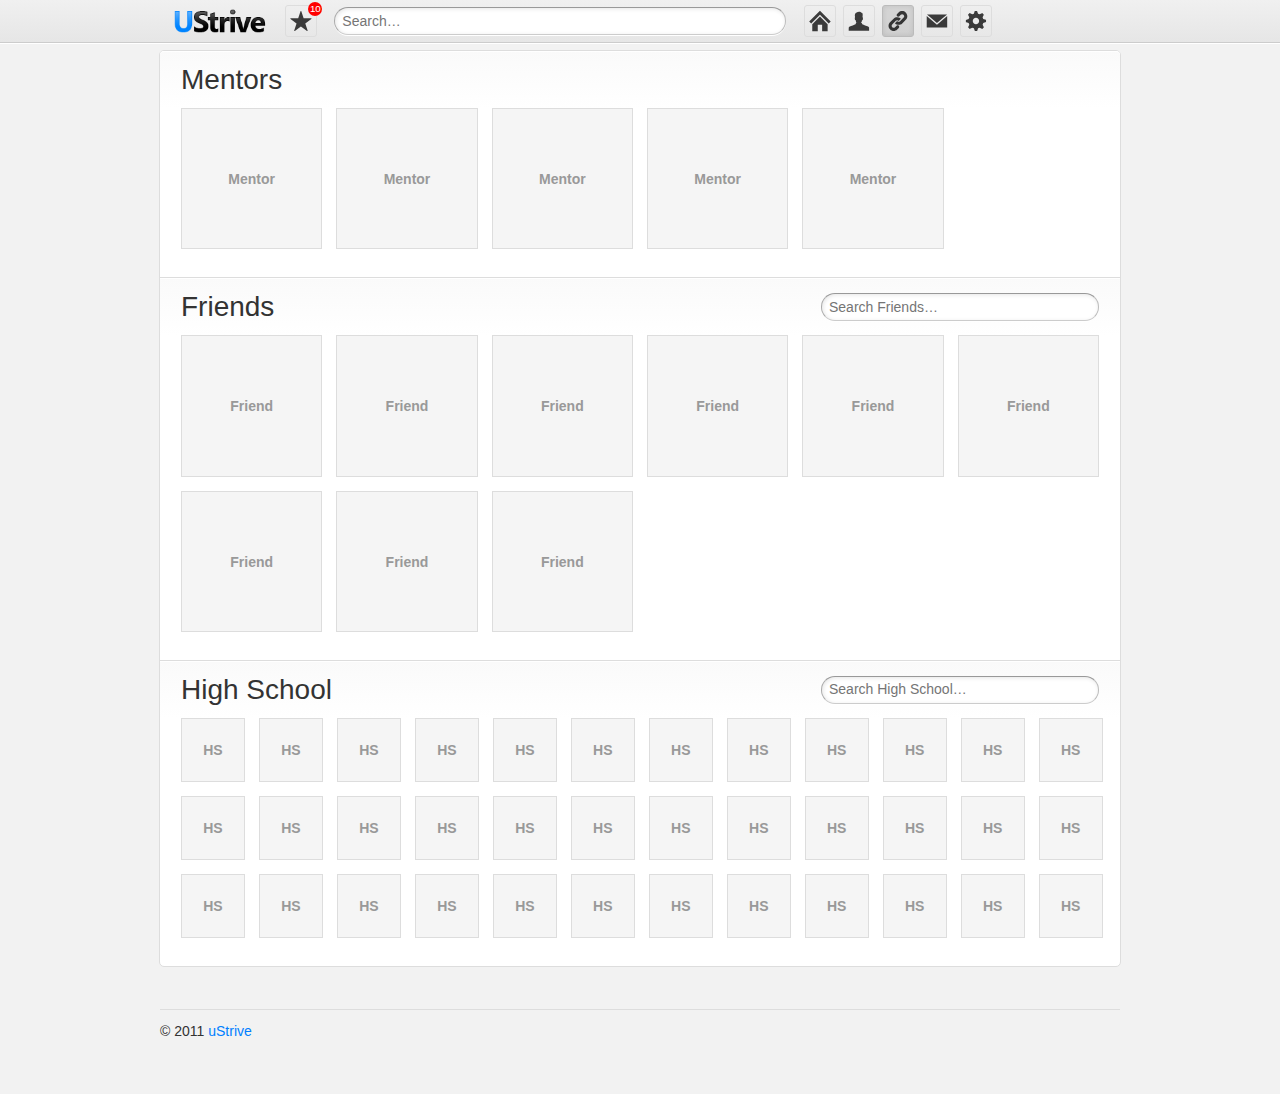
<file: links.html>
<!DOCTYPE html>
<html lang="en">
<head>
  <meta charset="utf-8">
  <title>uStrive</title>
  <meta name="author" content="Peng Zhong">
  <link rel="stylesheet" media="screen" href="c/style.css?v=1">
<!--
  <script src="https://ajax.googleapis.com/ajax/libs/jquery/1.6.2/jquery.js"></script>
  <script src="http://ajax.cdnjs.com/ajax/libs/json2/20110223/json2.js"></script> 
  <script src="http://ajax.cdnjs.com/ajax/libs/underscore.js/1.1.7/underscore-min.js"></script> 
  <script src="http://ajax.cdnjs.com/ajax/libs/backbone.js/0.5.3/backbone-min.js"></script> 
  <script src="js/script.js"></script>
-->
</head>

<body class="links index">

<header class="site logged-in">
  <nav>
    <ul>
      <li class="branding">
        <h1><a href="index.html"><img src="i/ustrivelogo.png" alt="uStrive home"></a></h1>
      <li class="star"><a class="icon" href="results.html">
        <img src="i/nav/star.svg" alt="Star">
        <span class="alerts">10</span></a>
      <li class="search"><form><input type="text" placeholder="Search&hellip;"></form>
      <li class="home"><a class="icon" href="user_home.html"><img src="i/nav/home.svg" alt="Home"></a>
      <li class="profile"><a class="icon" href="user_show.html"><img src="i/nav/profile.svg" alt="Profile"></a>
      <li class="active links"><a class="icon" href="links.html"><img src="i/nav/links.svg" alt="Links"></a>
      <li class="messages"><a class="icon" href="messages.html"><img src="i/nav/messages.svg" alt="Messages"></a>
      <li class="settings"><a class="icon" href="settings.html"><img src="i/nav/settings.svg" alt="Settings"></a>
    </ul>
  </nav>
</header>

<div id="content">

<section class="mentors">
  <header>
    <h2>Mentors</h2>
  </header>
  <div class="content">
  <ul>
    <li><a href="#">Mentor</a>
    <li><a href="#">Mentor</a>
    <li><a href="#">Mentor</a>
    <li><a href="#">Mentor</a>
    <li><a href="#">Mentor</a>
  </ul>
</section>
<section class="friends">
  <header>
    <h2>Friends</h2>
    <form><input type="text" placeholder="Search Friends&hellip;"></form>
  </header>
  <div class="content">
  <ul>
    <li><a href="#">Friend</a>
    <li><a href="#">Friend</a>
    <li><a href="#">Friend</a>
    <li><a href="#">Friend</a>
    <li><a href="#">Friend</a>
    <li><a href="#">Friend</a>
    <li><a href="#">Friend</a>
    <li><a href="#">Friend</a>
    <li><a href="#">Friend</a>
  </ul>
</section>
<section class="hs">
  <header>
    <h2>High School</h2>
    <form><input type="text" placeholder="Search High School&hellip;"></form>
  </header>
  <div class="content">
  <ul>
    <li><a href="#">HS</a>
    <li><a href="#">HS</a>
    <li><a href="#">HS</a>
    <li><a href="#">HS</a>
    <li><a href="#">HS</a>
    <li><a href="#">HS</a>
    <li><a href="#">HS</a>
    <li><a href="#">HS</a>
    <li><a href="#">HS</a>
    <li><a href="#">HS</a>
    <li><a href="#">HS</a>
    <li><a href="#">HS</a>
    <li><a href="#">HS</a>
    <li><a href="#">HS</a>
    <li><a href="#">HS</a>
    <li><a href="#">HS</a>
    <li><a href="#">HS</a>
    <li><a href="#">HS</a>
    <li><a href="#">HS</a>
    <li><a href="#">HS</a>
    <li><a href="#">HS</a>
    <li><a href="#">HS</a>
    <li><a href="#">HS</a>
    <li><a href="#">HS</a>
    <li><a href="#">HS</a>
    <li><a href="#">HS</a>
    <li><a href="#">HS</a>
    <li><a href="#">HS</a>
    <li><a href="#">HS</a>
    <li><a href="#">HS</a>
    <li><a href="#">HS</a>
    <li><a href="#">HS</a>
    <li><a href="#">HS</a>
    <li><a href="#">HS</a>
    <li><a href="#">HS</a>
    <li><a href="#">HS</a>
  </ul>
</section>

</div><!--content-->

<footer class="site">
  <p>&copy; 2011 <a href="//nylira.com">uStrive</a></p>
</footer>
</file>
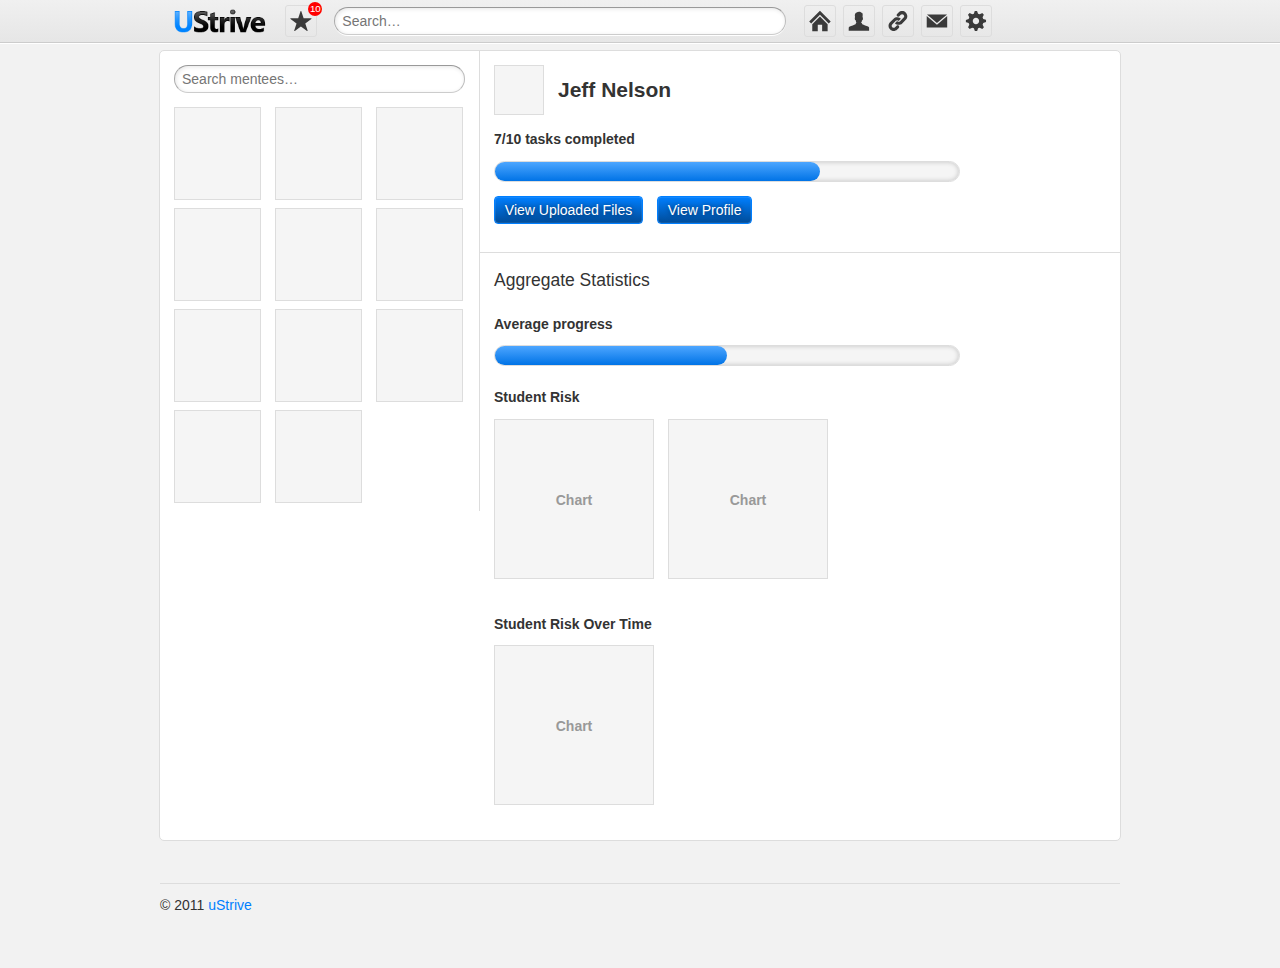
<file: mentees.html>
<!DOCTYPE html>
<html lang="en">
<head>
  <meta charset="utf-8">
  <title>uStrive</title>
  <meta name="author" content="Peng Zhong">
  <link rel="stylesheet" media="screen" href="c/style.css?v=1">
<!--
  <script src="https://ajax.googleapis.com/ajax/libs/jquery/1.6.2/jquery.js"></script>
  <script src="http://ajax.cdnjs.com/ajax/libs/json2/20110223/json2.js"></script> 
  <script src="http://ajax.cdnjs.com/ajax/libs/underscore.js/1.1.7/underscore-min.js"></script> 
  <script src="http://ajax.cdnjs.com/ajax/libs/backbone.js/0.5.3/backbone-min.js"></script> 
  <script src="js/script.js"></script>
-->
</head>

<body class="mentees index">

<header class="site logged-in">
  <nav>
    <ul>
      <li class="branding">
        <h1><a href="index.html"><img src="i/ustrivelogo.png" alt="uStrive home"></a></h1>
      <li class="star"><a class="icon" href="results.html">
        <img src="i/nav/star.svg" alt="Star">
        <span class="alerts">10</span></a>
      <li class="search"><form><input type="text" placeholder="Search&hellip;"></form>
      <li class="home"><a class="icon" href="user_home.html"><img src="i/nav/home.svg" alt="Home"></a>
      <li class="profile"><a class="icon" href="user_show.html"><img src="i/nav/profile.svg" alt="Profile"></a>
      <li class="links"><a class="icon" href="links.html"><img src="i/nav/links.svg" alt="Links"></a>
      <li class="messages"><a class="icon" href="messages.html"><img src="i/nav/messages.svg" alt="Messages"></a>
      <li class="settings"><a class="icon" href="settings.html"><img src="i/nav/settings.svg" alt="Settings"></a>
    </ul>
  </nav>
</header>

<div id="content">

<section class="list view">
  <header>
    <form class="search"><input type="text" placeholder="Search mentees&hellip;"></form>
  </header>
  <div class="content">
    <ul>
      <li><a href="#"><div class="avatar"><div class="placeholder"></div></div></a>
      <li><a href="#"><div class="avatar"><div class="placeholder"></div></div></a>
      <li><a href="#"><div class="avatar"><div class="placeholder"></div></div></a>
      <li><a href="#"><div class="avatar"><div class="placeholder"></div></div></a>
      <li><a href="#"><div class="avatar"><div class="placeholder"></div></div></a>
      <li><a href="#"><div class="avatar"><div class="placeholder"></div></div></a>
      <li><a href="#"><div class="avatar"><div class="placeholder"></div></div></a>
      <li><a href="#"><div class="avatar"><div class="placeholder"></div></div></a>
      <li><a href="#"><div class="avatar"><div class="placeholder"></div></div></a>
      <li><a href="#"><div class="avatar"><div class="placeholder"></div></div></a>
      <li><a href="#"><div class="avatar"><div class="placeholder"></div></div></a>
    </ul>
  </div>
</section>

<section class="single view">
  <header>
    <div class="id">
      <div class="avatar-50"><div class="placeholder"></div></div>
      <div class="name">Jeff Nelson</div>
    </div>
    <menu>
      <ul>
        <li class="tasks">
          <div class="label">7/10 tasks completed</div>
          <div class="bar"><div class="progress" style="width:70%"></div></div>
        <li class="action"><a href="#">View Uploaded Files</a>
        <li class="action"><a href="#">View Profile</a>
      </ul>
    </menu>
  </header>
  <div class="content">
    <h3>Aggregate Statistics</h3>
    <ul class="stats">
      <li class="stat">
        <div class="label">Average progress</div>
        <div class="bar"><div class="progress" style="width:50%"></div></div>
      <li class="stat">
        <div class="label">Student Risk</div>
        <ul class="charts">
          <li class="chart">Chart
          <li class="chart">Chart
        </ul>
      <li class="stat">
        <div class="label">Student Risk Over Time</div>
        <ul class="charts">
          <li class="chart">Chart
        </ul>
    </ul>
  </div>
</section>

</div><!--content-->

<footer class="site">
  <p>&copy; 2011 <a href="//nylira.com">uStrive</a></p>
</footer>
</file>
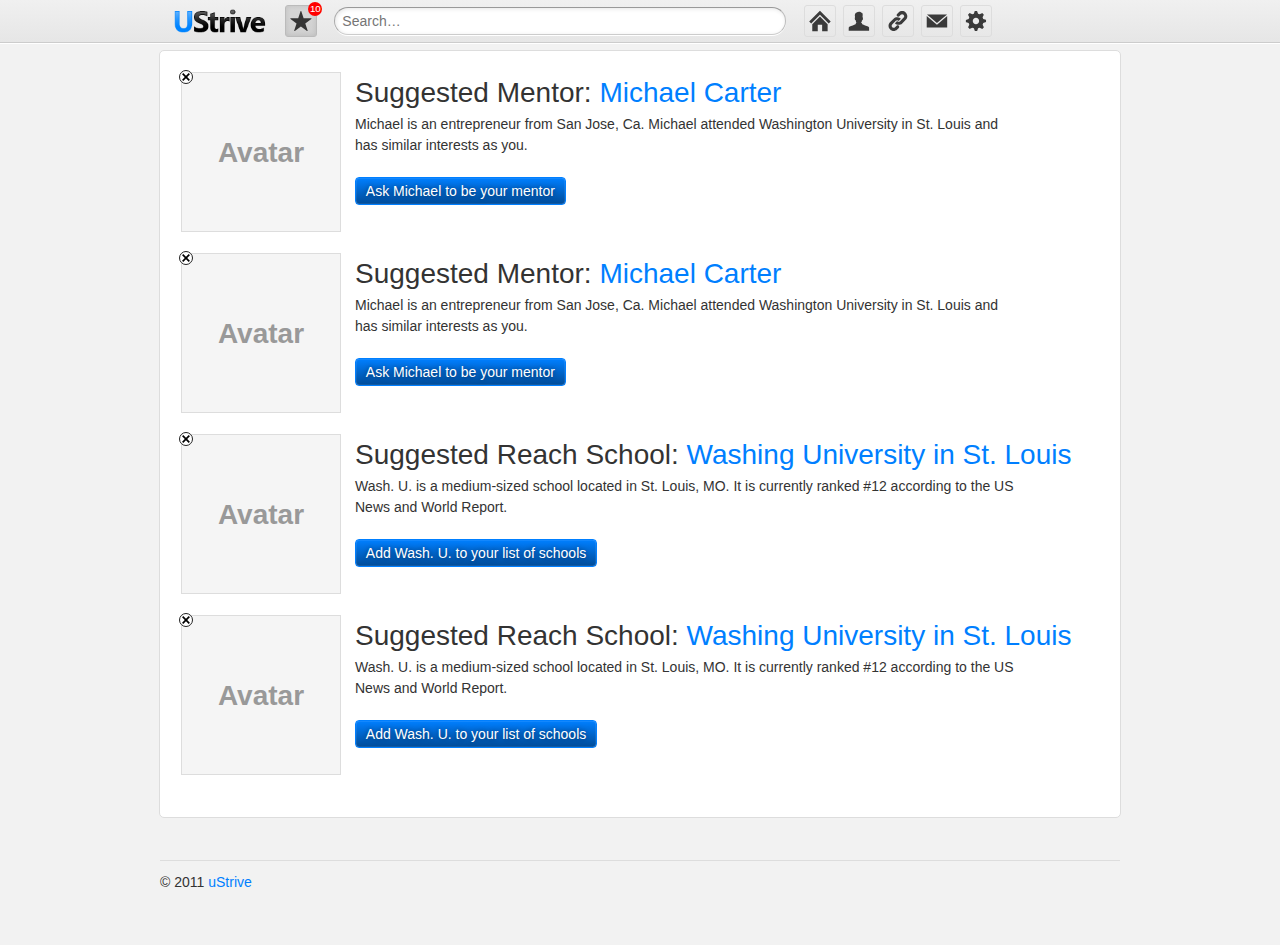
<file: results.html>
<!DOCTYPE html>
<html lang="en">
<head>
  <meta charset="utf-8">
  <title>uStrive</title>
  <meta name="author" content="Peng Zhong">
  <link rel="stylesheet" media="screen" href="c/style.css?v=1">
<!--
  <script src="https://ajax.googleapis.com/ajax/libs/jquery/1.6.2/jquery.js"></script>
  <script src="http://ajax.cdnjs.com/ajax/libs/json2/20110223/json2.js"></script> 
  <script src="http://ajax.cdnjs.com/ajax/libs/underscore.js/1.1.7/underscore-min.js"></script> 
  <script src="http://ajax.cdnjs.com/ajax/libs/backbone.js/0.5.3/backbone-min.js"></script> 
  <script src="js/script.js"></script>
-->
</head>

<body class="results index">

<header class="site logged-in">
  <nav>
    <ul>
      <li class="branding">
        <h1><a href="index.html"><img src="i/ustrivelogo.png" alt="uStrive home"></a></h1>
      <li class="active star"><a class="icon" href="results.html">
        <img src="i/nav/star.svg" alt="Star">
        <span class="alerts">10</span></a>
      <li class="search"><form><input type="text" placeholder="Search&hellip;"></form>
      <li class="home"><a class="icon" href="user_home.html"><img src="i/nav/home.svg" alt="Home"></a>
      <li class="profile"><a class="icon" href="user_show.html"><img src="i/nav/profile.svg" alt="Profile"></a>
      <li class="links"><a class="icon" href="links.html"><img src="i/nav/links.svg" alt="Links"></a>
      <li class="messages"><a class="icon" href="messages.html"><img src="i/nav/messages.svg" alt="Messages"></a>
      <li class="settings"><a class="icon" href="settings.html"><img src="i/nav/settings.svg" alt="Settings"></a>
    </ul>
  </nav>
</header>

<div id="content">
<ul class="results">
  <li class="result">
    <div class="avatar">
      <div class="placeholder">Avatar</div>
    </div>
    <div class="content">
      <h2>Suggested Mentor: <a href="#">Michael Carter</a></h2>
      <div class="desc">
        <p>Michael is an entrepreneur from San Jose, Ca. Michael attended Washington University in St. Louis and has similar interests as you.</p>
      </div>
      <ul class="actions">
        <li class="proceed"><a href="#">Ask Michael to be your mentor</a>
        <li class="dismiss"><a href="#"><img src="i/icons/x.svg"></a>
      </ul>
    </div>
   <li class="result">
    <div class="avatar">
      <div class="placeholder">Avatar</div>
    </div>
    <div class="content">
      <h2>Suggested Mentor: <a href="#">Michael Carter</a></h2>
      <div class="desc">
        <p>Michael is an entrepreneur from San Jose, Ca. Michael attended Washington University in St. Louis and has similar interests as you.</p>
      </div>
      <ul class="actions">
        <li class="proceed"><a href="#">Ask Michael to be your mentor</a>
        <li class="dismiss"><a href="#"><img src="i/icons/x.svg"></a>
      </ul>
    </div>
  <li class="result">
    <div class="avatar">
      <div class="placeholder">Avatar</div>
    </div>
    <div class="content">
      <h2>Suggested Reach School: <a href="#">Washing University in St. Louis</a></h2>
      <div class="desc">
        <p>Wash. U. is a medium-sized school located in St. Louis, MO. It is currently ranked #12 according to the US News and World Report.</p>
      </div>
      <ul class="actions">
        <li class="proceed"><a href="#">Add Wash. U. to your list of schools</a>
        <li class="dismiss"><a href="#"><img src="i/icons/x.svg"></a>
      </ul>
    </div>
   <li class="result">
    <div class="avatar">
      <div class="placeholder">Avatar</div>
    </div>
    <div class="content">
      <h2>Suggested Reach School: <a href="#">Washing University in St. Louis</a></h2>
      <div class="desc">
        <p>Wash. U. is a medium-sized school located in St. Louis, MO. It is currently ranked #12 according to the US News and World Report.</p>
      </div>
      <ul class="actions">
        <li class="proceed"><a href="#">Add Wash. U. to your list of schools</a>
        <li class="dismiss"><a href="#"><img src="i/icons/x.svg"></a>
      </ul>
    </div>
</ul><!--results-->

</div><!--content-->

<footer class="site">
  <p>&copy; 2011 <a href="//nylira.com">uStrive</a></p>
</footer>
</file>
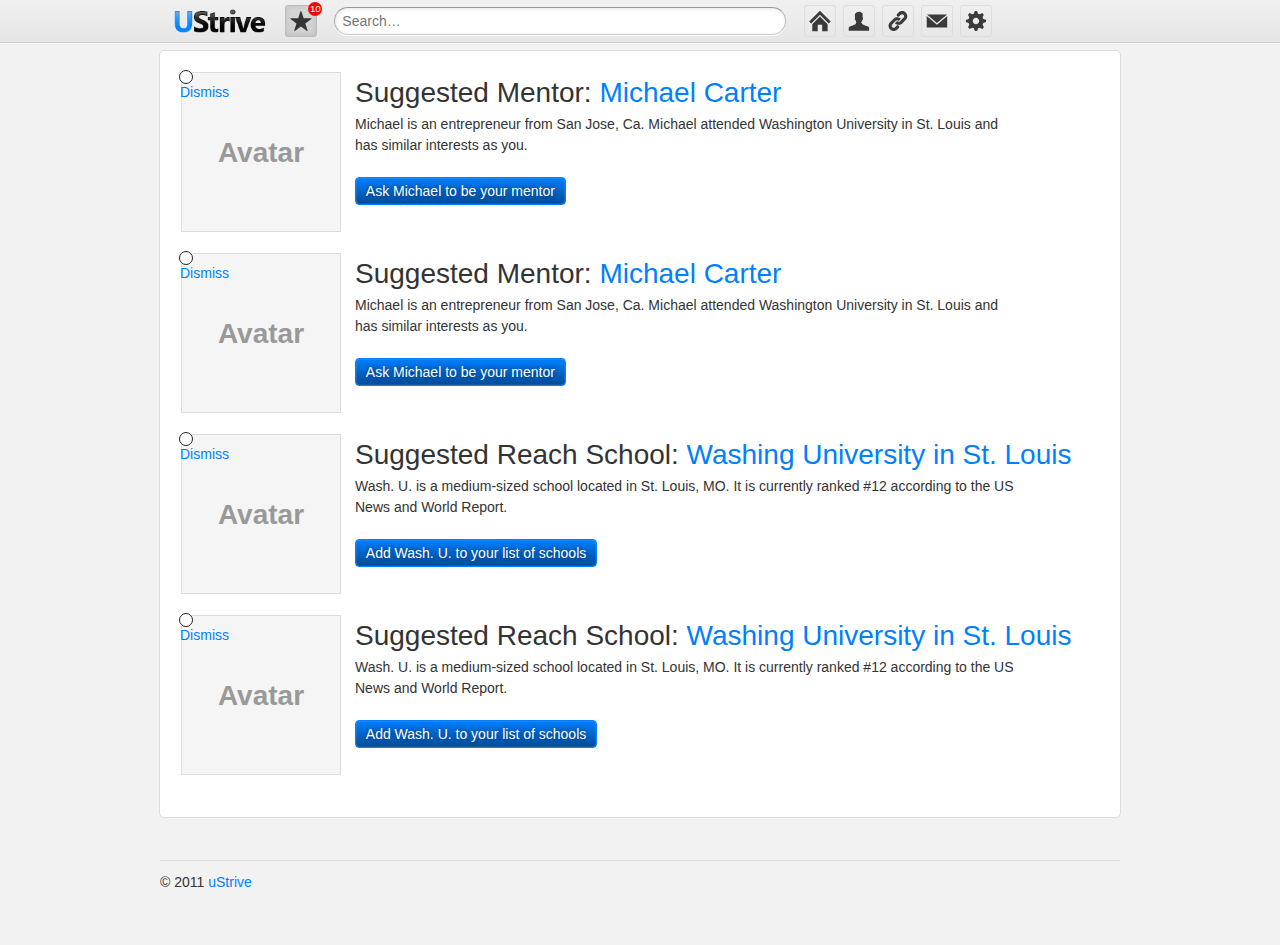
<file: results_index.html>
<!DOCTYPE html>
<html lang="en">
<head>
  <meta charset="utf-8">
  <title>uStrive</title>
  <meta name="author" content="Peng Zhong">
  <link rel="stylesheet" media="screen" href="c/style.css?v=1">
<!--
  <script src="https://ajax.googleapis.com/ajax/libs/jquery/1.6.2/jquery.js"></script>
  <script src="http://ajax.cdnjs.com/ajax/libs/json2/20110223/json2.js"></script> 
  <script src="http://ajax.cdnjs.com/ajax/libs/underscore.js/1.1.7/underscore-min.js"></script> 
  <script src="http://ajax.cdnjs.com/ajax/libs/backbone.js/0.5.3/backbone-min.js"></script> 
  <script src="js/script.js"></script>
-->
</head>

<body class="results index">

<header class="site logged-in">
  <nav>
    <ul>
      <li class="branding">
        <h1><a href="#"><img src="i/ustrivelogo.png" alt="uStrive home"></a></h1>
      <li class="active star"><a class="icon" href="#">
        <img src="i/nav/star.svg" alt="Star">
        <span class="alerts">10</span></a>
      <li class="search"><form><input type="text" placeholder="Search&hellip;"></form>
      <li class="home"><a class="icon" href="#"><img src="i/nav/home.svg" alt="Home"></a>
      <li class="profile"><a class="icon" href="#"><img src="i/nav/profile.svg" alt="Profile"></a>
      <li class="links"><a class="icon" href="#"><img src="i/nav/links.svg" alt="Links"></a>
      <li class="messages"><a class="icon" href="#"><img src="i/nav/messages.svg" alt="Messages"></a>
      <li class="settings"><a class="icon" href="#"><img src="i/nav/settings.svg" alt="Settings"></a>
    </ul>
  </nav>
</header>

<div id="content">
<ul class="results">
  <li class="result">
    <div class="avatar">
      <div class="placeholder">Avatar</div>
    </div>
    <div class="content">
      <h2>Suggested Mentor: <a href="#">Michael Carter</a></h2>
      <div class="desc">
        <p>Michael is an entrepreneur from San Jose, Ca. Michael attended Washington University in St. Louis and has similar interests as you.</p>
      </div>
      <ul class="actions">
        <li class="proceed"><a href="#">Ask Michael to be your mentor</a>
        <li class="dismiss"><a href="#">Dismiss</a>
      </ul>
    </div>
   <li class="result">
    <div class="avatar">
      <div class="placeholder">Avatar</div>
    </div>
    <div class="content">
      <h2>Suggested Mentor: <a href="#">Michael Carter</a></h2>
      <div class="desc">
        <p>Michael is an entrepreneur from San Jose, Ca. Michael attended Washington University in St. Louis and has similar interests as you.</p>
      </div>
      <ul class="actions">
        <li class="proceed"><a href="#">Ask Michael to be your mentor</a>
        <li class="dismiss"><a href="#">Dismiss</a>
      </ul>
    </div>
  <li class="result">
    <div class="avatar">
      <div class="placeholder">Avatar</div>
    </div>
    <div class="content">
      <h2>Suggested Reach School: <a href="#">Washing University in St. Louis</a></h2>
      <div class="desc">
        <p>Wash. U. is a medium-sized school located in St. Louis, MO. It is currently ranked #12 according to the US News and World Report.</p>
      </div>
      <ul class="actions">
        <li class="proceed"><a href="#">Add Wash. U. to your list of schools</a>
        <li class="dismiss"><a href="#">Dismiss</a>
      </ul>
    </div>
   <li class="result">
    <div class="avatar">
      <div class="placeholder">Avatar</div>
    </div>
    <div class="content">
      <h2>Suggested Reach School: <a href="#">Washing University in St. Louis</a></h2>
      <div class="desc">
        <p>Wash. U. is a medium-sized school located in St. Louis, MO. It is currently ranked #12 according to the US News and World Report.</p>
      </div>
      <ul class="actions">
        <li class="proceed"><a href="#">Add Wash. U. to your list of schools</a>
        <li class="dismiss"><a href="#">Dismiss</a>
      </ul>
    </div>
</ul><!--results-->

</div><!--content-->

<footer class="site">
  <p>&copy; 2011 <a href="//nylira.com">uStrive</a></p>
</footer>
</file>
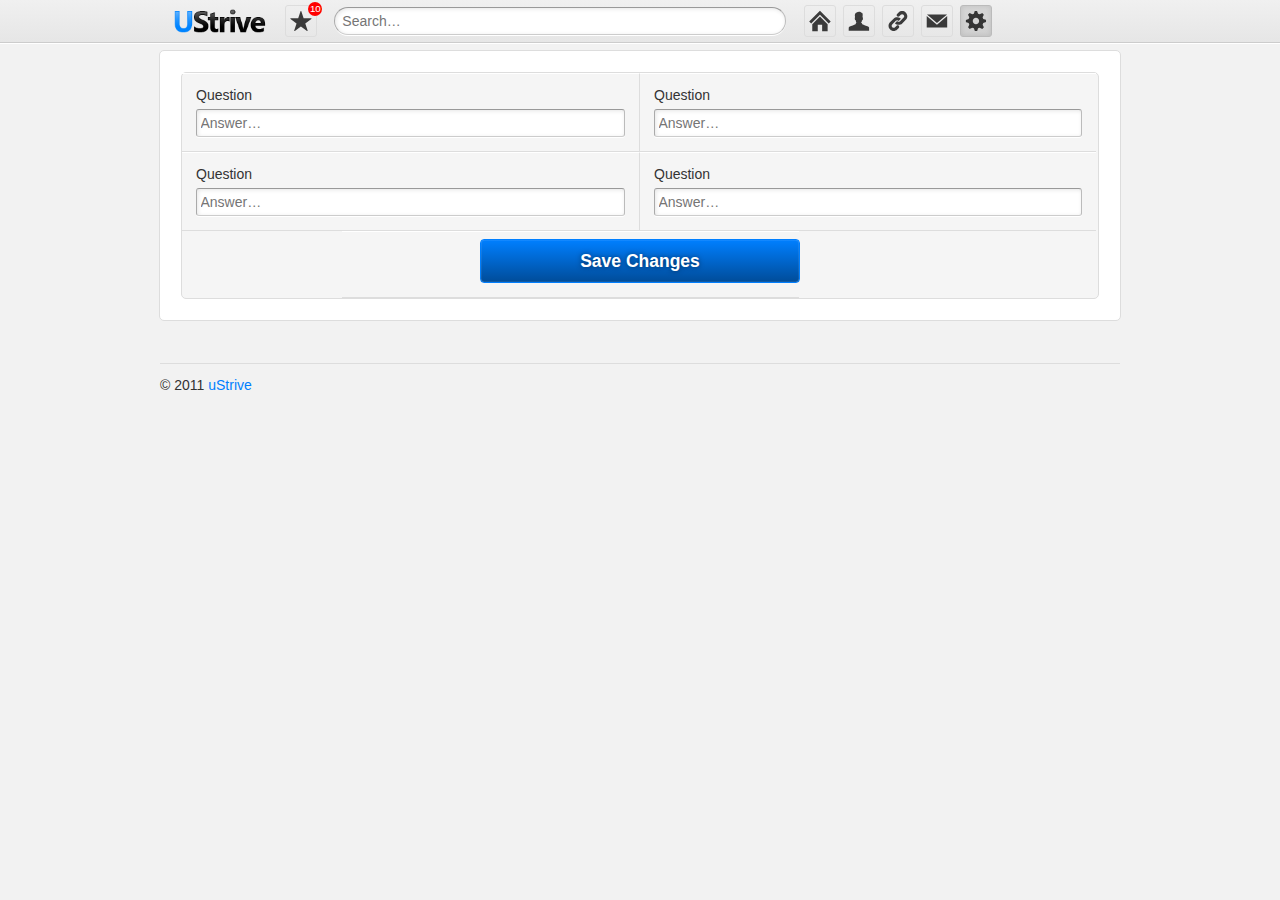
<file: settings.html>
<!DOCTYPE html>
<html lang="en">
<head>
  <meta charset="utf-8">
  <title>uStrive</title>
  <meta name="author" content="Peng Zhong">
  <link rel="stylesheet" media="screen" href="c/style.css?v=1">
<!--
  <script src="https://ajax.googleapis.com/ajax/libs/jquery/1.6.2/jquery.js"></script>
  <script src="http://ajax.cdnjs.com/ajax/libs/json2/20110223/json2.js"></script> 
  <script src="http://ajax.cdnjs.com/ajax/libs/underscore.js/1.1.7/underscore-min.js"></script> 
  <script src="http://ajax.cdnjs.com/ajax/libs/backbone.js/0.5.3/backbone-min.js"></script> 
  <script src="js/script.js"></script>
-->
</head>

<body class="settings index">

<header class="site logged-in">
  <nav>
    <ul>
      <li class="branding">
        <h1><a href="index.html"><img src="i/ustrivelogo.png" alt="uStrive home"></a></h1>
      <li class="star"><a class="icon" href="results.html">
        <img src="i/nav/star.svg" alt="Star">
        <span class="alerts">10</span></a>
      <li class="search"><form><input type="text" placeholder="Search&hellip;"></form>
      <li class="home"><a class="icon" href="user_home.html"><img src="i/nav/home.svg" alt="Home"></a>
      <li class="profile"><a class="icon" href="user_show.html"><img src="i/nav/profile.svg" alt="Profile"></a>
      <li class="links"><a class="icon" href="links.html"><img src="i/nav/links.svg" alt="Links"></a>
      <li class="messages"><a class="icon" href="messages.html"><img src="i/nav/messages.svg" alt="Messages"></a>
      <li class="active settings"><a class="icon" href="settings.html"><img src="i/nav/settings.svg" alt="Settings"></a>
    </ul>
  </nav>
</header>

<div id="content">
<form class="complex">
  <ul class="rows">
    <li class="row">
      <label>Question</label>
      <input type="text" placeholder="Answer&hellip;">
    <li class="row">
      <label>Question</label>
      <input type="text" placeholder="Answer&hellip;">
    <li class="row">
      <label>Question</label>
      <input type="text" placeholder="Answer&hellip;">
    <li class="row">
      <label>Question</label>
      <input type="text" placeholder="Answer&hellip;">
    <li class="row submit">
      <input type="submit" value="Save Changes">
  </ul>
</form>
</div><!--content-->

<footer class="site">
  <p>&copy; 2011 <a href="//nylira.com">uStrive</a></p>
</footer>
</file>
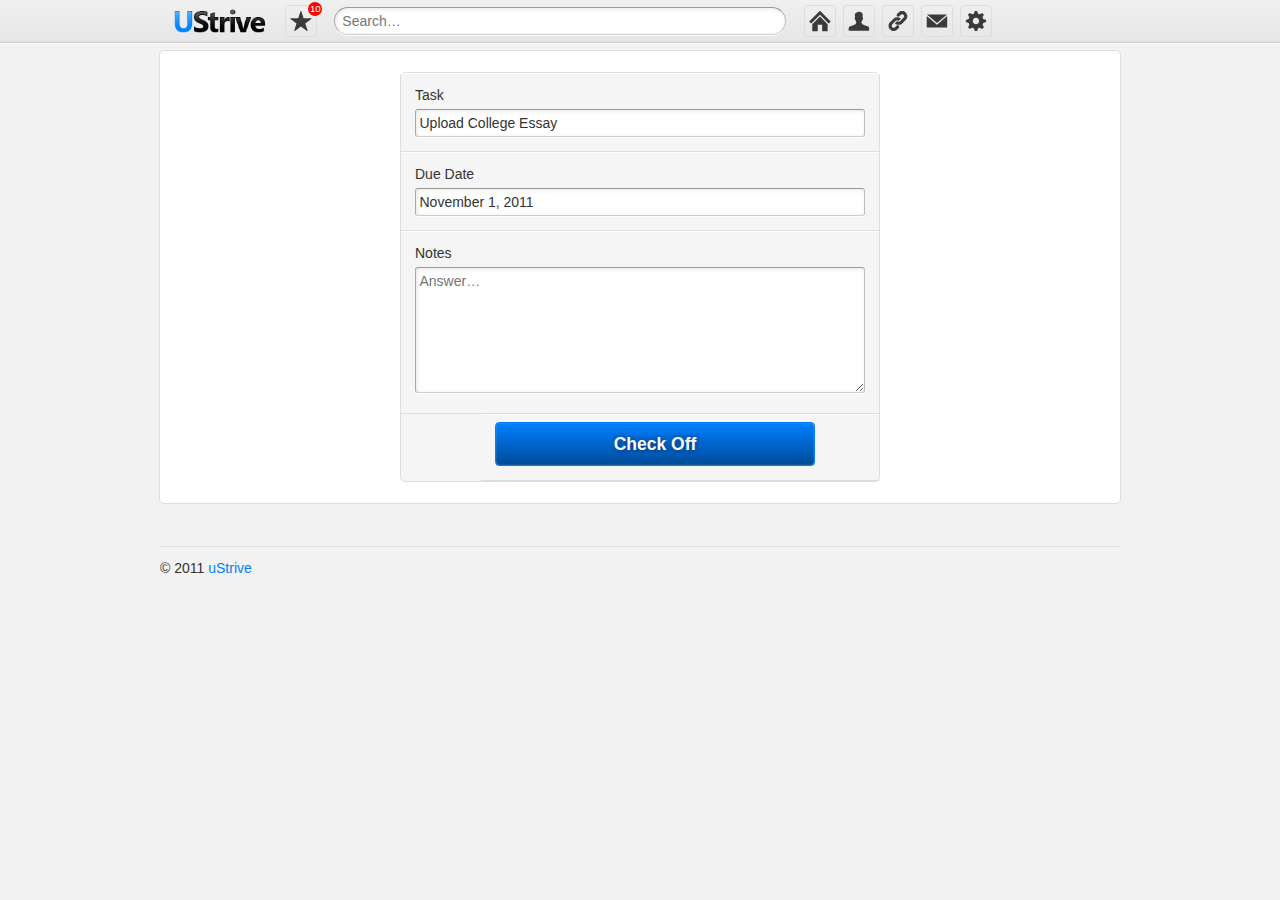
<file: task.html>
<!DOCTYPE html>
<html lang="en">
<head>
  <meta charset="utf-8">
  <title>uStrive</title>
  <meta name="author" content="Peng Zhong">
  <link rel="stylesheet" media="screen" href="c/style.css?v=1">
<!--
  <script src="https://ajax.googleapis.com/ajax/libs/jquery/1.6.2/jquery.js"></script>
  <script src="http://ajax.cdnjs.com/ajax/libs/json2/20110223/json2.js"></script> 
  <script src="http://ajax.cdnjs.com/ajax/libs/underscore.js/1.1.7/underscore-min.js"></script> 
  <script src="http://ajax.cdnjs.com/ajax/libs/backbone.js/0.5.3/backbone-min.js"></script> 
  <script src="js/script.js"></script>
-->
</head>

<body class="tasks show">

<header class="site logged-in">
  <nav>
    <ul>
      <li class="branding">
        <h1><a href="index.html"><img src="i/ustrivelogo.png" alt="uStrive home"></a></h1>
      <li class="star"><a class="icon" href="results.html">
        <img src="i/nav/star.svg" alt="Star">
        <span class="alerts">10</span></a>
      <li class="search"><form><input type="text" placeholder="Search&hellip;"></form>
      <li class="home"><a class="icon" href="user_home.html"><img src="i/nav/home.svg" alt="Home"></a>
      <li class="profile"><a class="icon" href="user_show.html"><img src="i/nav/profile.svg" alt="Profile"></a>
      <li class="links"><a class="icon" href="links.html"><img src="i/nav/links.svg" alt="Links"></a>
      <li class="messages"><a class="icon" href="messages.html"><img src="i/nav/messages.svg" alt="Messages"></a>
      <li class="settings"><a class="icon" href="settings.html"><img src="i/nav/settings.svg" alt="Settings"></a>
    </ul>
  </nav>
</header>

<div id="content">
<form class="complex">
  <ul class="rows">
    <li class="row">
      <label>Task</label>
      <input type="text" placeholder="Answer&hellip;" value="Upload College Essay">
    <li class="row">
      <label>Due Date</label>
      <input type="text" placeholder="Answer&hellip;" value="November 1, 2011">
    <li class="row">
      <label>Notes</label>
      <textarea placeholder="Answer&hellip;"></textarea>
    <li class="row submit">
      <input type="submit" value="Check Off">
  </ul>
</form>

</div><!--content-->

<footer class="site">
  <p>&copy; 2011 <a href="//nylira.com">uStrive</a></p>
</footer>
</file>
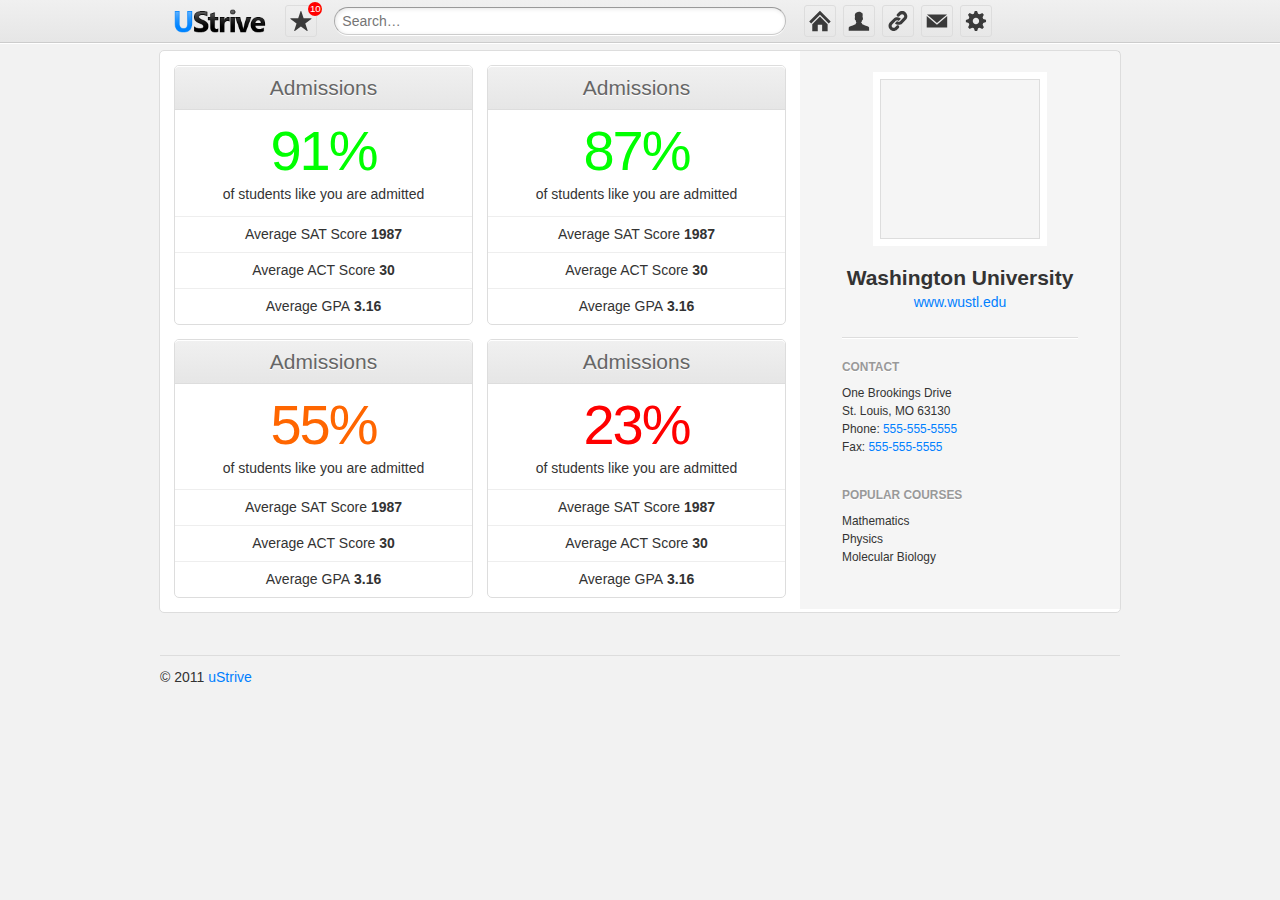
<file: uni_show.html>
<!DOCTYPE html>
<html lang="en">
<head>
  <meta charset="utf-8">
  <title>uStrive</title>
  <meta name="author" content="Peng Zhong">
  <link rel="stylesheet" media="screen" href="c/style.css?v=1">
<!--
  <script src="https://ajax.googleapis.com/ajax/libs/jquery/1.6.2/jquery.js"></script>
  <script src="http://ajax.cdnjs.com/ajax/libs/json2/20110223/json2.js"></script> 
  <script src="http://ajax.cdnjs.com/ajax/libs/underscore.js/1.1.7/underscore-min.js"></script> 
  <script src="http://ajax.cdnjs.com/ajax/libs/backbone.js/0.5.3/backbone-min.js"></script> 
  <script src="js/script.js"></script>
-->
</head>

<body class="uni show">

<header class="site logged-in">
  <nav>
    <ul>
      <li class="branding">
        <h1><a href="index.html"><img src="i/ustrivelogo.png" alt="uStrive home"></a></h1>
      <li class="star"><a class="icon" href="results.html">
        <img src="i/nav/star.svg" alt="Star">
        <span class="alerts">10</span></a>
      <li class="search"><form><input type="text" placeholder="Search&hellip;"></form>
      <li class="home"><a class="icon" href="user_home.html"><img src="i/nav/home.svg" alt="Home"></a>
      <li class="profile"><a class="icon" href="user_show.html"><img src="i/nav/profile.svg" alt="Profile"></a>
      <li class="links"><a class="icon" href="links.html"><img src="i/nav/links.svg" alt="Links"></a>
      <li class="messages"><a class="icon" href="messages.html"><img src="i/nav/messages.svg" alt="Messages"></a>
      <li class="settings"><a class="icon" href="settings.html"><img src="i/nav/settings.svg" alt="Settings"></a>
    </ul>
  </nav>
</header>

<div id="content">

<div id="admissions">
  <ul class="admissions">
    <li class="admission">
      <header>
        <h2>Admissions</h2>
      </header>
      <div class="content">
        <ul class="stats">
          <li class="stat acceptance">
            <span class="value green">91%</span>
            <span class="label">of students like you are admitted</span>
          <li class="stat sat">
            <span class="label">Average SAT Score</span>
            <span class="value">1987</span>
          <li class="stat act">
            <span class="label">Average ACT Score</span>
            <span class="value">30</span>
          <li class="stat gpa">
            <span class="label">Average GPA</span>
            <span class="value">3.16</span>
        </ul>
      </div>
    <li class="admission">
      <header>
        <h2>Admissions</h2>
      </header>
      <div class="content">
        <ul class="stats">
          <li class="stat acceptance">
            <span class="value green">87%</span>
            <span class="label">of students like you are admitted</span>
          <li class="stat sat">
            <span class="label">Average SAT Score</span>
            <span class="value">1987</span>
          <li class="stat act">
            <span class="label">Average ACT Score</span>
            <span class="value">30</span>
          <li class="stat gpa">
            <span class="label">Average GPA</span>
            <span class="value">3.16</span>
        </ul>
      </div>
    <li class="admission">
      <header>
        <h2>Admissions</h2>
      </header>
      <div class="content">
        <ul class="stats">
          <li class="stat acceptance">
            <span class="value orange">55%</span>
            <span class="label">of students like you are admitted</span>
          <li class="stat sat">
            <span class="label">Average SAT Score</span>
            <span class="value">1987</span>
          <li class="stat act">
            <span class="label">Average ACT Score</span>
            <span class="value">30</span>
          <li class="stat gpa">
            <span class="label">Average GPA</span>
            <span class="value">3.16</span>
        </ul>
      </div>
    <li class="admission">
      <header>
        <h2>Admissions</h2>
      </header>
      <div class="content">
        <ul class="stats">
          <li class="stat acceptance">
            <span class="value red">23%</span>
            <span class="label">of students like you are admitted</span>
          <li class="stat sat">
            <span class="label">Average SAT Score</span>
            <span class="value">1987</span>
          <li class="stat act">
            <span class="label">Average ACT Score</span>
            <span class="value">30</span>
          <li class="stat gpa">
            <span class="label">Average GPA</span>
            <span class="value">3.16</span>
        </ul>
      </div>
  </ul>
</div>
        
<div id="sidebar">
  <header class="profile">
    <div class="avatar-160"><div class="placeholder"></div></div>
    <h2>Washington University</h2>
    <h3><a href="#">www.wustl.edu</a></h3>
    </ul>
  </header>
  <div class="sidebar content">
    <section class="address">
      <header>
        <h3>Contact</h3>
      </header>
      <div class="content">
        <ul>
          <li>One Brookings Drive
          <li>St. Louis, MO 63130
          <li>Phone: <a href="#">555-555-5555</a>
          <li>Fax: <a href="#">555-555-5555</a>
      </div>
    </section>
    <section class="popular-courses">
      <header>
        <h3>Popular courses</h3>
      </header>
      <div class="content">
        <ul>
          <li>Mathematics
          <li>Physics
          <li>Molecular Biology
        </ul>
      </div>
    </section>
  </div>
</div>

</div><!--content-->

<footer class="site">
  <p>&copy; 2011 <a href="//nylira.com">uStrive</a></p>
</footer>
</file>
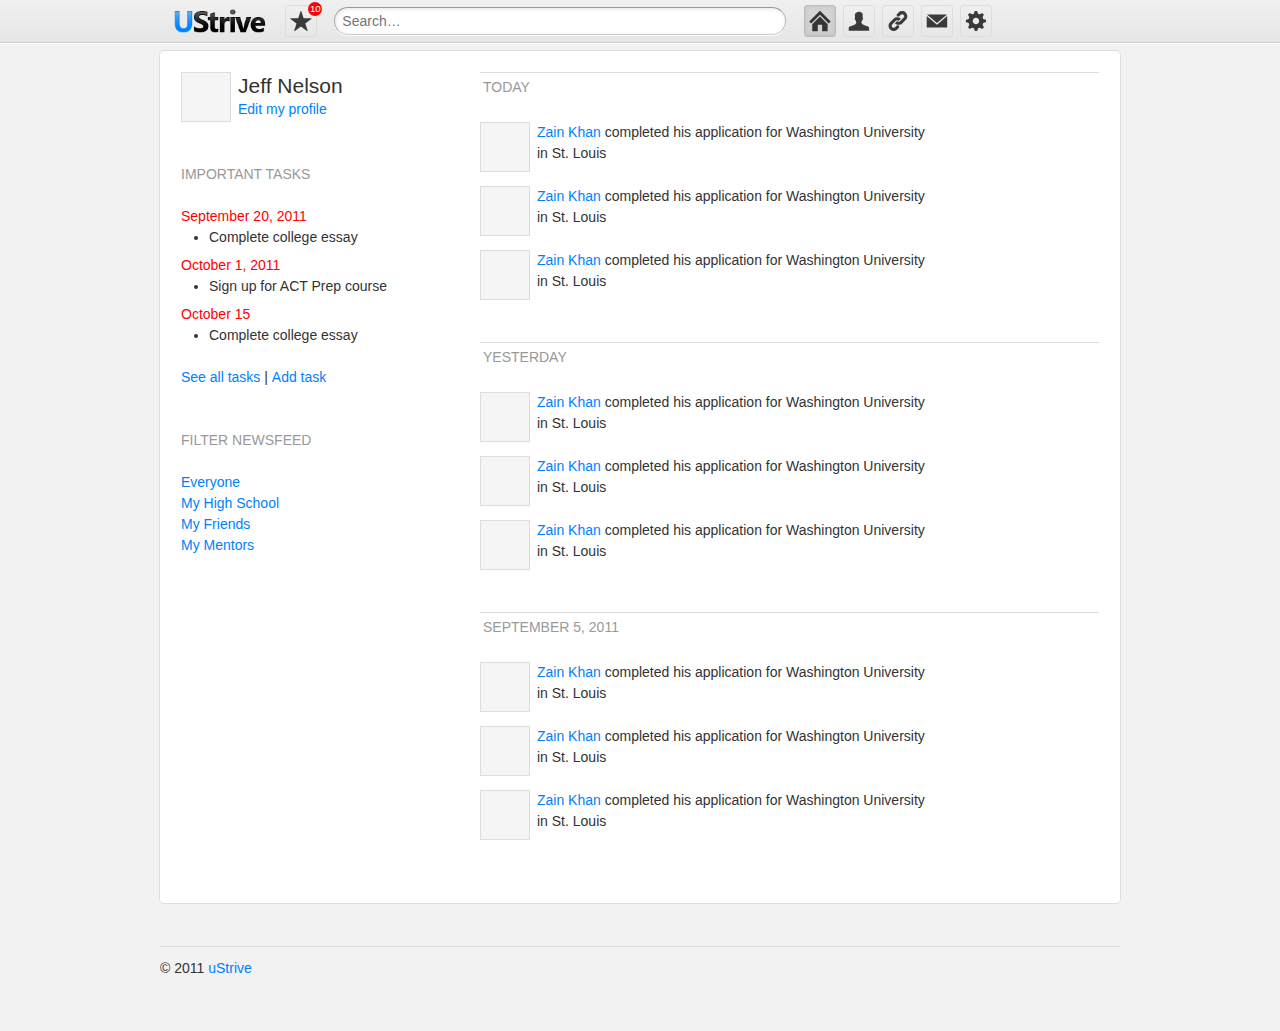
<file: user_home.html>
<!DOCTYPE html>
<html lang="en">
<head>
  <meta charset="utf-8">
  <title>uStrive</title>
  <meta name="author" content="Peng Zhong">
  <link rel="stylesheet" media="screen" href="c/style.css?v=1">
<!--
  <script src="https://ajax.googleapis.com/ajax/libs/jquery/1.6.2/jquery.js"></script>
  <script src="http://ajax.cdnjs.com/ajax/libs/json2/20110223/json2.js"></script> 
  <script src="http://ajax.cdnjs.com/ajax/libs/underscore.js/1.1.7/underscore-min.js"></script> 
  <script src="http://ajax.cdnjs.com/ajax/libs/backbone.js/0.5.3/backbone-min.js"></script> 
  <script src="js/script.js"></script>
-->
</head>

<body class="user home">

<header class="site logged-in">
  <nav>
    <ul>
      <li class="branding">
        <h1><a href="index.html"><img src="i/ustrivelogo.png" alt="uStrive home"></a></h1>
      <li class="star"><a class="icon" href="results.html">
        <img src="i/nav/star.svg" alt="Star">
        <span class="alerts">10</span></a>
      <li class="search"><form><input type="text" placeholder="Search&hellip;"></form>
      <li class="active home"><a class="icon" href="user_home.html"><img src="i/nav/home.svg" alt="Home"></a>
      <li class="profile"><a class="icon" href="user_show.html"><img src="i/nav/profile.svg" alt="Profile"></a>
      <li class="links"><a class="icon" href="links.html"><img src="i/nav/links.svg" alt="Links"></a>
      <li class="messages"><a class="icon" href="messages.html"><img src="i/nav/messages.svg" alt="Messages"></a>
      <li class="settings"><a class="icon" href="settings.html"><img src="i/nav/settings.svg" alt="Settings"></a>
    </ul>
  </nav>
</header>

<div id="content">
<div id="sidebar">
  <section class="profile">
    <div class="avatar-50"><div class="placeholder"></div></div>
    <div class="text">
      <h2>Jeff Nelson</h2>
      <a href="#">Edit my profile</a>
    </div>
  </section>
  <section class="important-tasks">
    <header>
      <h2>Important Tasks</h2>
    </header>
    <div class="content">
      <h3 class="date">September 20, 2011</h3>
      <ul class="tasks">
        <li>Complete college essay
      </ul>
      <h3 class="date">October 1, 2011</h3>
      <ul class="tasks">
        <li>Sign up for ACT Prep course
      </ul>
      <h3 class="date">October 15</h3>
      <ul class="tasks">
        <li>Complete college essay
      </ul>
      <p><a href="#">See all tasks</a> | <a href="#">Add task</a></p>
    </div>
  </section>
  <section class="filter-newsfeed">
    <header>
      <h2>Filter Newsfeed</h2>
    </header>
    <div class="content">
      <ul>
        <li><a href="#">Everyone</a>
        <li><a href="#">My High School</a>
        <li><a href="#">My Friends</a>
        <li><a href="#">My Mentors</a>
      </ul>
    </div>
  </section>
</div>

<div id="main">
<section class="today">
  <header><h2>Today</h2></header>
  <div class="content">
    <ul class="feed">
      <li>
        <div class="avatar-50"><div class="placeholder"></div></div>
        <div class="content"><a href="#">Zain Khan</a> completed his application for Washington University in St. Louis</div>
      <li>
        <div class="avatar-50"><div class="placeholder"></div></div>
        <div class="content"><a href="#">Zain Khan</a> completed his application for Washington University in St. Louis</div>
      <li>
        <div class="avatar-50"><div class="placeholder"></div></div>
        <div class="content"><a href="#">Zain Khan</a> completed his application for Washington University in St. Louis</div>
    </ul>
  </div>
</section>
<section class="yesterday">
  <header><h2>Yesterday</h2></header>
  <div class="content">
    <ul class="feed">
      <li>
        <div class="avatar-50"><div class="placeholder"></div></div>
        <div class="content"><a href="#">Zain Khan</a> completed his application for Washington University in St. Louis</div>
      <li>
        <div class="avatar-50"><div class="placeholder"></div></div>
        <div class="content"><a href="#">Zain Khan</a> completed his application for Washington University in St. Louis</div>
      <li>
        <div class="avatar-50"><div class="placeholder"></div></div>
        <div class="content"><a href="#">Zain Khan</a> completed his application for Washington University in St. Louis</div>
    </ul>
  </div>
</section>
<section class="past">
  <header><h2>September 5, 2011</h2></header>
  <div class="content">
    <ul class="feed">
      <li>
        <div class="avatar-50"><div class="placeholder"></div></div>
        <div class="content"><a href="#">Zain Khan</a> completed his application for Washington University in St. Louis</div>
      <li>
        <div class="avatar-50"><div class="placeholder"></div></div>
        <div class="content"><a href="#">Zain Khan</a> completed his application for Washington University in St. Louis</div>
      <li>
        <div class="avatar-50"><div class="placeholder"></div></div>
        <div class="content"><a href="#">Zain Khan</a> completed his application for Washington University in St. Louis</div>
    </ul>
  </div>
</section>
</div><!--main-->

</div><!--content-->

<footer class="site">
  <p>&copy; 2011 <a href="//nylira.com">uStrive</a></p>
</footer>
</file>
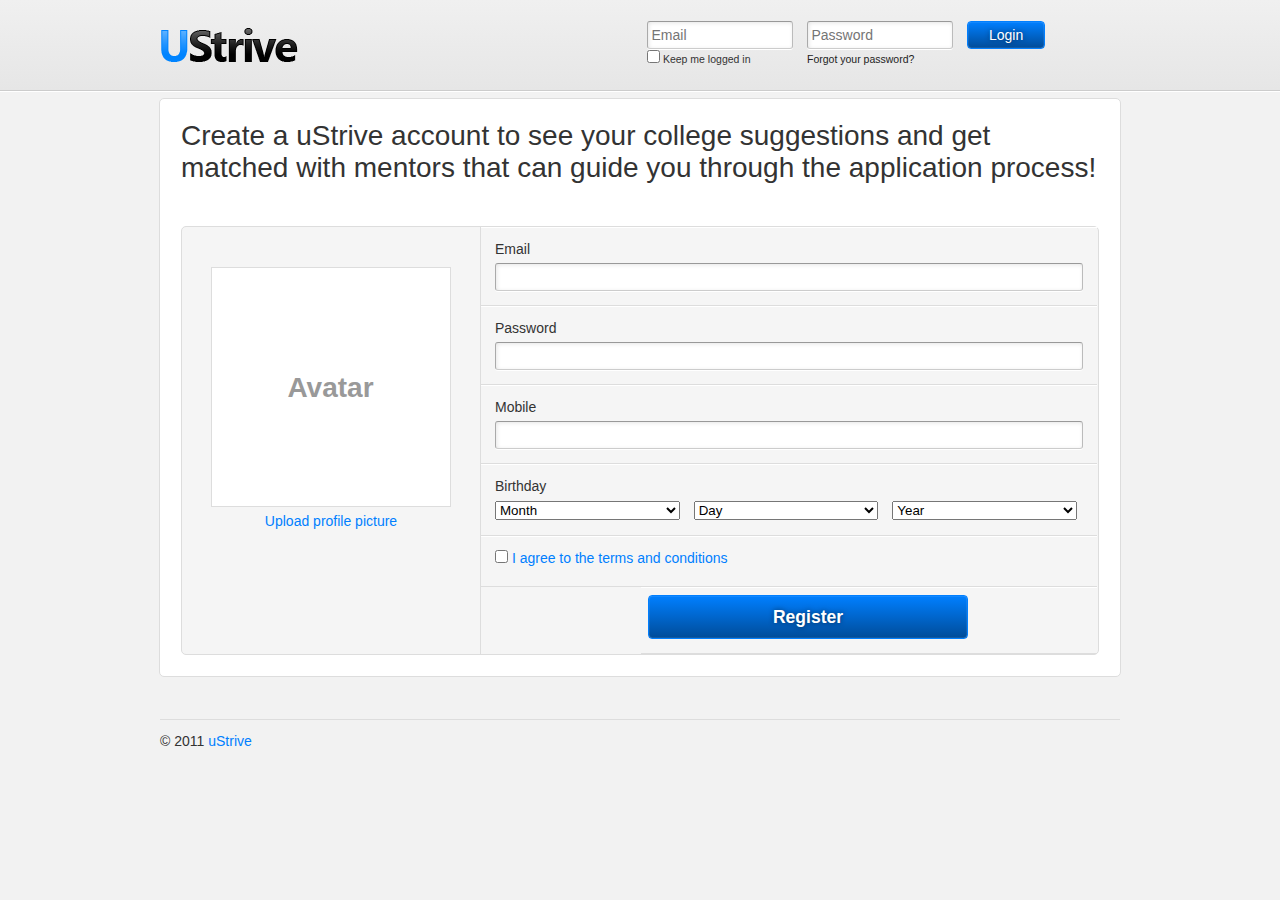
<file: user_new.html>
<!DOCTYPE html>
<html lang="en">
<head>
  <meta charset="utf-8">
  <title>uStrive</title>
  <meta name="author" content="Peng Zhong">
  <link rel="stylesheet" media="screen" href="c/style.css?v=1">
<!--
  <script src="https://ajax.googleapis.com/ajax/libs/jquery/1.6.2/jquery.js"></script>
  <script src="http://ajax.cdnjs.com/ajax/libs/json2/20110223/json2.js"></script> 
  <script src="http://ajax.cdnjs.com/ajax/libs/underscore.js/1.1.7/underscore-min.js"></script> 
  <script src="http://ajax.cdnjs.com/ajax/libs/backbone.js/0.5.3/backbone-min.js"></script> 
  <script src="js/script.js"></script>
-->
</head>

<body class="users new">

<header class="site logged-out">
  <nav>
    <ul>
      <li class="branding">
        <h1><a href="index.html"><img src="i/ustrivelogo.png" alt="uStrive home"></a></h1>
      <li class="login">
        <form class="login" action="user_home.html">
          <ul class="fields">
            <li class="field">
              <input type="email" placeholder="Email">
            <li class="field">
              <input type="password" placeholder="Password">
            <li class="field submit">
              <input type="submit" value="Login">
            <li class="field link">
              <input type="checkbox">
              <label>Keep me logged in</label>
            <li class="field link">
              <a href='#'>Forgot your password?</a>

          </ul>
        </form>
    </ul>
  </nav>
</header>

<div id="content">

<p class="tagline">Create a uStrive account to see your college suggestions and get matched with mentors that can guide you through the application process!</p>

<form class="complex register">
  <fieldset class="avatar">
    <div class="avatar">
      <div class="placeholder">Avatar</div>
      <a href="#">Upload profile picture</a>
    </div>
  </fieldset>
  <fieldset class="details">
    <ul class="rows">
      <li class="row email solo">
        <label>Email</label>
        <input type="password">
      <li class="row password solo">
        <label>Password</label>
        <input type="password">
      <li class="row mobile solo">
        <label>Mobile</label>
        <input type="text">
      <li class="row birthday solo">
        <label>Birthday</label>
        <ul class="fields">
          <li class="field">
            <select>
              <option>Month</option>
            </select>
          <li class="field">
            <select>
              <option>Day</option>
            </select>
          <li class="field">
            <select>
              <option>Year</option>
            </select>
        </ul>
      <li class="row checkbox">
        <input type="checkbox">
        <label><a href="#">I agree to the terms and conditions</a></label>
      <li class="row submit">
        <input type="submit" value="Register">
    </ul>
  </fieldset>
</form>


</div><!--content-->

<footer class="site">
  <p>&copy; 2011 <a href="//nylira.com">uStrive</a></p>
</footer>
</file>
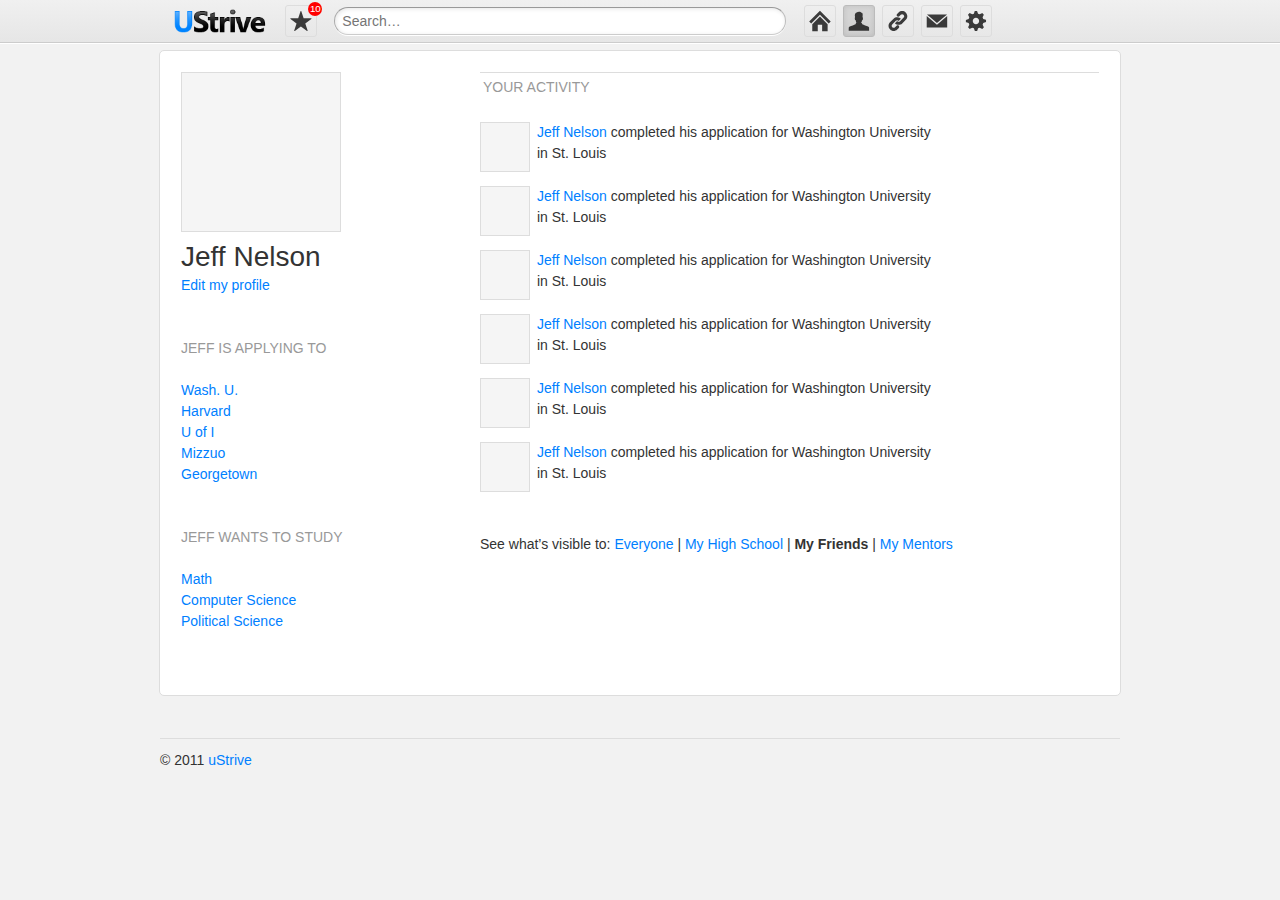
<file: user_show.html>
<!DOCTYPE html>
<html lang="en">
<head>
  <meta charset="utf-8">
  <title>uStrive</title>
  <meta name="author" content="Peng Zhong">
  <link rel="stylesheet" media="screen" href="c/style.css?v=1">
<!--
  <script src="https://ajax.googleapis.com/ajax/libs/jquery/1.6.2/jquery.js"></script>
  <script src="http://ajax.cdnjs.com/ajax/libs/json2/20110223/json2.js"></script> 
  <script src="http://ajax.cdnjs.com/ajax/libs/underscore.js/1.1.7/underscore-min.js"></script> 
  <script src="http://ajax.cdnjs.com/ajax/libs/backbone.js/0.5.3/backbone-min.js"></script> 
  <script src="js/script.js"></script>
-->
</head>

<body class="user show">

<header class="site logged-in">
  <nav>
    <ul>
      <li class="branding">
        <h1><a href="index.html"><img src="i/ustrivelogo.png" alt="uStrive home"></a></h1>
      <li class="star"><a class="icon" href="results.html">
        <img src="i/nav/star.svg" alt="Star">
        <span class="alerts">10</span></a>
      <li class="search"><form><input type="text" placeholder="Search&hellip;"></form>
      <li class="home"><a class="icon" href="user_home.html"><img src="i/nav/home.svg" alt="Home"></a>
      <li class="active profile"><a class="icon" href="user_show.html"><img src="i/nav/profile.svg" alt="Profile"></a>
      <li class="links"><a class="icon" href="links.html"><img src="i/nav/links.svg" alt="Links"></a>
      <li class="messages"><a class="icon" href="messages.html"><img src="i/nav/messages.svg" alt="Messages"></a>
      <li class="settings"><a class="icon" href="settings.html"><img src="i/nav/settings.svg" alt="Settings"></a>
    </ul>
  </nav>
</header>

<div id="content">
<div id="sidebar">
  <section class="profile">
    <div class="avatar-160"><div class="placeholder"></div></div>
    <div class="text">
      <h2>Jeff Nelson</h2>
      <a href="#">Edit my profile</a>
    </div>
  </section>
  <section class="">
    <header>
      <h2>Jeff is applying to</h2>
    </header>
    <div class="content">
      <ul>
        <li><a href="#">Wash. U.</a>
        <li><a href="#">Harvard</a>
        <li><a href="#">U of I</a>
        <li><a href="#">Mizzuo</a>
        <li><a href="#">Georgetown</a>
      </ul>
    </div>
  </section>
  <section class="">
    <header>
      <h2>Jeff wants to study</h2>
    </header>
    <div class="content">
      <ul>
        <li><a href="#">Math</a>
        <li><a href="#">Computer Science</a>
        <li><a href="#">Political Science</a>
      </ul>
    </div>
  </section>
</div>

<div id="main">
<section>
  <header><h2>Your Activity</h2></header>
  <div class="content">
    <ul class="feed">
      <li>
        <div class="avatar-50"><div class="placeholder"></div></div>
        <div class="content"><a href="#">Jeff Nelson</a> completed his application for Washington University in St. Louis</div>
      <li>
        <div class="avatar-50"><div class="placeholder"></div></div>
        <div class="content"><a href="#">Jeff Nelson</a> completed his application for Washington University in St. Louis</div>
      <li>
        <div class="avatar-50"><div class="placeholder"></div></div>
        <div class="content"><a href="#">Jeff Nelson</a> completed his application for Washington University in St. Louis</div>
      <li>
        <div class="avatar-50"><div class="placeholder"></div></div>
        <div class="content"><a href="#">Jeff Nelson</a> completed his application for Washington University in St. Louis</div>
      <li>
        <div class="avatar-50"><div class="placeholder"></div></div>
        <div class="content"><a href="#">Jeff Nelson</a> completed his application for Washington University in St. Louis</div>
      <li>
        <div class="avatar-50"><div class="placeholder"></div></div>
        <div class="content"><a href="#">Jeff Nelson</a> completed his application for Washington University in St. Louis</div>
    </ul>
    <p>See what&rsquo;s visible to: <a href="#">Everyone</a> | <a href="#">My High School</a> | <strong>My Friends</strong> | <a href="#">My Mentors</a></p>
  </div>
</section>
</div><!--main-->

</div><!--content-->

<footer class="site">
  <p>&copy; 2011 <a href="//nylira.com">uStrive</a></p>
</footer>
</file>
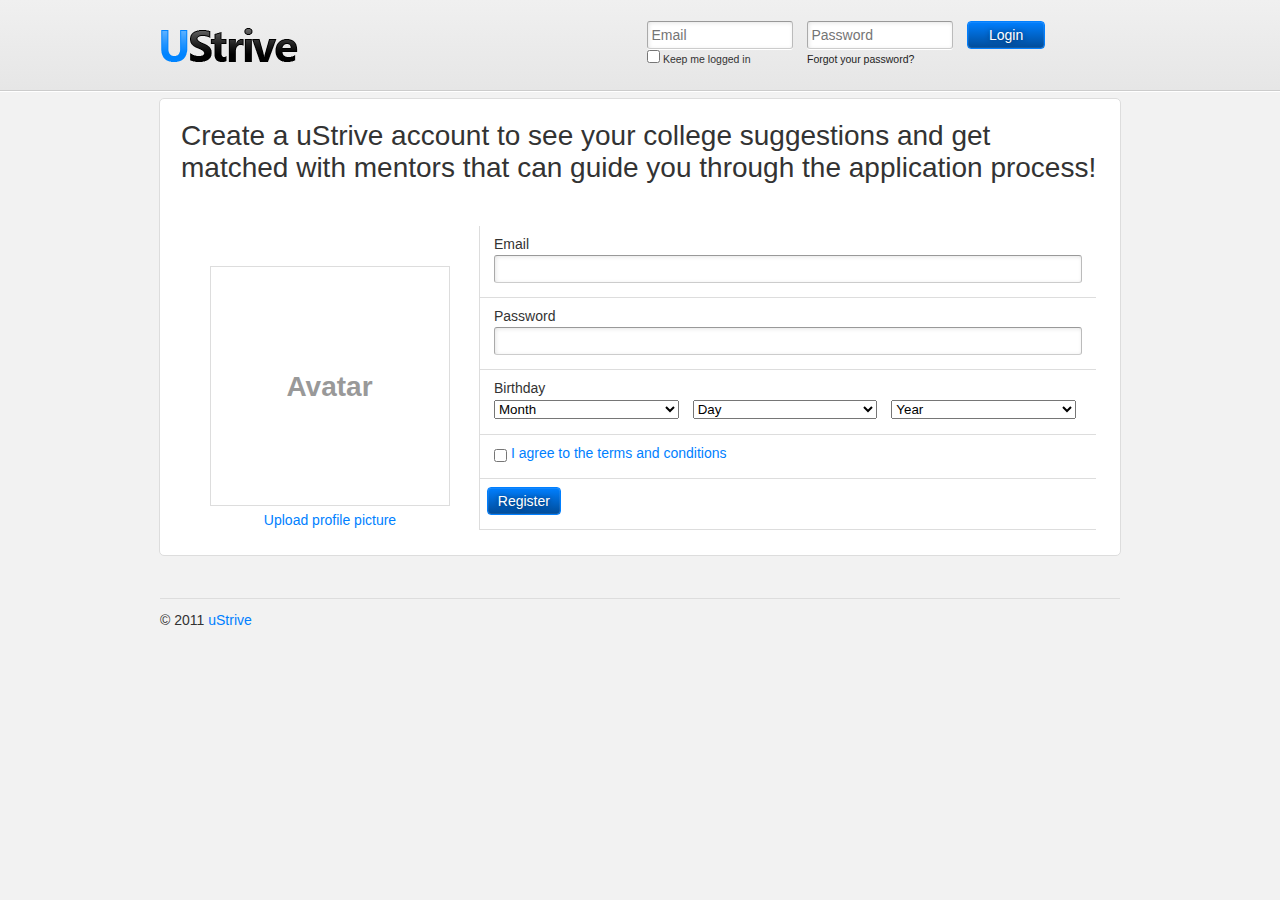
<file: users_new.html>
<!DOCTYPE html>
<html lang="en">
<head>
  <meta charset="utf-8">
  <title>uStrive</title>
  <meta name="author" content="Peng Zhong">
  <link rel="stylesheet" media="screen" href="c/style.css?v=1">
<!--
  <script src="https://ajax.googleapis.com/ajax/libs/jquery/1.6.2/jquery.js"></script>
  <script src="http://ajax.cdnjs.com/ajax/libs/json2/20110223/json2.js"></script> 
  <script src="http://ajax.cdnjs.com/ajax/libs/underscore.js/1.1.7/underscore-min.js"></script> 
  <script src="http://ajax.cdnjs.com/ajax/libs/backbone.js/0.5.3/backbone-min.js"></script> 
  <script src="js/script.js"></script>
-->
</head>

<body class="users new">

<header class="site logged-out">
  <nav>
    <ul>
      <li class="branding">
        <h1><a href="#"><img src="i/ustrivelogo.png" alt="uStrive home"></a></h1>
      <li class="login">
        <form class="login">
          <ul class="fields">
            <li class="field">
              <input type="email" placeholder="Email">
            <li class="field">
              <input type="password" placeholder="Password">
            <li class="field submit">
              <input type="submit" value="Login">
            <li class="field link">
              <input type="checkbox">
              <label>Keep me logged in</label>
            <li class="field link">
              <a href='#'>Forgot your password?</a>

          </ul>
        </form>
    </ul>
  </nav>
</header>

<div id="content">

<p class="tagline">Create a uStrive account to see your college suggestions and get matched with mentors that can guide you through the application process!</p>

<form class="register">
  <fieldset class="avatar">
    <div class="avatar">
      <div class="placeholder">Avatar</div>
      <a href="#">Upload profile picture</a>
    </div>
  </fieldset>
  <fieldset class="details">
    <ul class="rows">
      <li class="row email solo">
        <label>Email</label>
        <input type="password">
      <li class="row password solo">
        <label>Password</label>
        <input type="password">
      <li class="row birthday solo">
        <label>Birthday</label>
        <ul class="fields">
          <li class="field">
            <select>
              <option>Month</option>
            </select>
          <li class="field">
            <select>
              <option>Day</option>
            </select>
          <li class="field">
            <select>
              <option>Year</option>
            </select>
        </ul>
      <li class="row checkbox">
        <input type="checkbox">
        <label><a href="#">I agree to the terms and conditions</a></label>
      <li class="row submit">
        <input type="submit" value="Register">
    </ul>
  </fieldset>
</form>


</div><!--content-->

<footer class="site">
  <p>&copy; 2011 <a href="//nylira.com">uStrive</a></p>
</footer>
</file>
<file: c/style.css>
html,body,div,span,applet,object,iframe,h1,h2,h3,h4,h5,h6,p,blockquote,pre,a,abbr,acronym,address,big,cite,code,del,dfn,em,img,ins,kbd,q,s,samp,small,strike,strong,sub,sup,tt,var,b,u,i,center,dl,dt,dd,ol,ul,li,fieldset,form,label,legend,table,caption,tbody,tfoot,thead,tr,th,td,article,aside,canvas,details,embed,figure,figcaption,footer,header,hgroup,menu,nav,output,ruby,section,summary,time,mark,audio,video{margin:0;padding:0;border:0;font-size:100%;font:inherit;vertical-align:top;outline:none;-webkit-box-sizing:border-box;-moz-box-sizing:border-box;box-sizing:border-box}
article,aside,details,figcaption,figure,footer,header,hgroup,menu,nav,section{display:block}
blockquote,q{quotes:none}
blockquote:before,blockquote:after,q:before,q:after{content:none}
del{text-decoration:line-through}
ins{background-color:#ff9;color:#000;text-decoration:none}
mark{background-color:#ff9;color:#000;font-style:italic;font-weight:bold}
abbr[title],dfn[title]{border-bottom:1px dotted;cursor:help}
table{border-collapse:collapse;border-spacing:0}
hr{display:block;height:1px;border:0;border-top:1px solid #ccc;margin:1em 0;padding:0}
ul,ol{list-style:none}
:focus{outline:none}
strong{font-weight:bold}
em{font-style:italic}
span.amp{font-family:Baskerville,Palatino,"Book Antiqua",Georgia,"serif";font-style:italic}
.error::-webkit-input-placeholder{color:#f00}
.error:-moz-placeholder{color:#f00}
*:rselection{background:#ffffe0}
*::-moz-selection{background:#ffffe0}
*::-webkit-selection{background:#ffffe0}
.button,input[type=submit],button{display:inline-block;padding:0 .7em;font-size:14px;line-height:1.5;font-family:"Helvetica Neue",Arial,Helvetica,sans-serif;color:#333;line-height:26px;color:#fff;text-align:center;-webkit-font-smoothing:antialiased;text-shadow:rgba(0,0,0,0.50) 0 0 5px;background:#06c;background:-webkit-gradient(linear, left top, left bottom, color-stop(0, #007fff), color-stop(1, #004c99));background:-webkit-linear-gradient(top, #007fff 0%, #004c99 100%);background:-moz-linear-gradient(top, #007fff 0%, #004c99 100%);background:linear-gradient(top, #007fff 0%, #004c99 100%);-webkit-box-shadow:inset rgba(255,255,255,0.10) 0 0 3px,rgba(255,255,255,0.08) 0 1px 0;-moz-box-shadow:inset rgba(255,255,255,0.10) 0 0 3px,rgba(255,255,255,0.08) 0 1px 0;box-shadow:inset rgba(255,255,255,0.10) 0 0 3px,rgba(255,255,255,0.08) 0 1px 0;border:1px solid #007fff;-webkit-border-radius:4px;-moz-border-radius:4px;border-radius:4px;-webkit-box-shadow:inset rgba(255,255,255,0.75) 0 0 1px,rgba(255,255,255,0.08) 0 1px 0;-moz-box-shadow:inset rgba(255,255,255,0.75) 0 0 1px,rgba(255,255,255,0.08) 0 1px 0;box-shadow:inset rgba(255,255,255,0.75) 0 0 1px,rgba(255,255,255,0.08) 0 1px 0;cursor:pointer;}
.button:hover,input[type=submit]:hover,button:hover,.button:focus,input[type=submit]:focus,button:focus{color:#fff;background:#0073e6;background:-webkit-gradient(linear, left top, left bottom, color-stop(0, #1a8cff), color-stop(1, #0059b3));background:-webkit-linear-gradient(top, #1a8cff 0%, #0059b3 100%);background:-moz-linear-gradient(top, #1a8cff 0%, #0059b3 100%);background:linear-gradient(top, #1a8cff 0%, #0059b3 100%)}
.button:active,input[type=submit]:active,button:active{color:#fff;background:#007fff;background:-webkit-gradient(linear, left top, left bottom, color-stop(0, #0073e6), color-stop(0.45, #004c99));background:-webkit-linear-gradient(top, #0073e6 0%, #004c99 45%);background:-moz-linear-gradient(top, #0073e6 0%, #004c99 45%);background:linear-gradient(top, #0073e6 0%, #004c99 45%)}
a{color:#007fff;text-decoration:none;}
a:hover,a:focus{color:#39f}
body{font-size:14px;line-height:1.5;font-family:"Helvetica Neue",Arial,Helvetica,sans-serif;color:#333;background:#f2f2f2;}
body #content{width:960px;margin:0 auto;zoom:1;width:962px;padding:1.5em 0;background:#fff;border:1px solid #ddd;-webkit-border-radius:5px;-moz-border-radius:5px;border-radius:5px;}
body #content:before,body #content:after{content:"";display:table}
body #content:after{clear:both}
body #content p.tagline{font:2em "Helvetica Neue",Arial,Helvetica,sans-serif;margin:0 0 1.5em}
body .avatar-50{width:50px;float:left;}
body .avatar-50 .placeholder{height:50px;width:50px;background:rgba(0,0,0,0.04);border:1px solid #ddd;line-height:80px;text-align:center;color:#999}
body .avatar-160{width:160px;float:left;-webkit-box-sizing:;-moz-box-sizing:;box-sizing:;}
body .avatar-160 .placeholder{height:160px;width:160px;background:rgba(0,0,0,0.04);border:1px solid #ddd;line-height:160px;text-align:center;color:#999}
body #main{width:640px;float:left;-webkit-box-sizing:;-moz-box-sizing:;box-sizing:;padding-right:1.5em;}
body #main section{border-top:1px solid #ddd;margin-bottom:3em;}
body #main section header{zoom:1;margin-bottom:1.5em;}
body #main section header:before,body #main section header:after{content:"";display:table}
body #main section header:after{clear:both}
body #main section header h2{color:#999;text-transform:uppercase;line-height:2em;padding-left:3px}
body #main section .content ul.feed li{zoom:1;margin:0 0 1em;}
body #main section .content ul.feed li:before,body #main section .content ul.feed li:after{content:"";display:table}
body #main section .content ul.feed li:after{clear:both}
body #main section .content ul.feed li .content{width:569px;float:left;padding:0 160px 0 .5em}
body #sidebar{width:320px;float:left;-webkit-box-sizing:;-moz-box-sizing:;box-sizing:;}
body #sidebar section{margin-bottom:3em;padding-left:1.5em;zoom:1;}
body #sidebar section:before,body #sidebar section:after{content:"";display:table}
body #sidebar section:after{clear:both}
body #sidebar section header{margin-bottom:1.5em;}
body #sidebar section header h2{text-transform:uppercase;color:#999}
input[type=text],input[type=password],input[type=number],input[type=email],textarea{font-size:14px;line-height:1.5;font-family:"Helvetica Neue",Arial,Helvetica,sans-serif;color:#333;border-top:1px solid #999;border-right:1px solid #bbb;border-bottom:1px solid #ccc;border-left:1px solid #aaa;padding:2.5px .25em;-webkit-box-sizing:border-box;-moz-box-sizing:border-box;box-sizing:border-box;width:160px;-webkit-box-shadow:inset rgba(0,0,0,0.10) 1px 1px 4px,#fff 0 1px 0;-moz-box-shadow:inset rgba(0,0,0,0.10) 1px 1px 4px,#fff 0 1px 0;box-shadow:inset rgba(0,0,0,0.10) 1px 1px 4px,#fff 0 1px 0;-webkit-border-radius:3px;-moz-border-radius:3px;border-radius:3px}
input[type=text],input[type=password],input[type=number],input[type=email]{width:160px}
textarea,select,input{margin:0}
#content form.complex{background:rgba(0,0,0,0.04);border:1px solid #ddd;-webkit-border-radius:5px;-moz-border-radius:5px;border-radius:5px;}
#content form.complex fieldset legend{display:block;width:100%;font:bold 115% "Helvetica Neue",Arial,Helvetica,sans-serif;color:#007fff;margin:0;padding:14px;background:#fff;border-bottom:1px solid #ddd;border-top:1px solid #fff}
#content form.complex fieldset:first-of-type legend{-webkit-border-radius:4px 4px 0 0;-moz-border-radius:4px 4px 0 0;border-radius:4px 4px 0 0}
#content form.complex label{line-height:28px;display:block}
#content form.complex li.row.submit{margin-left:160px;}
#content form.complex li.row.submit input{width:320px;font:bold 1.25em/2.4 "Helvetica Neue",Arial,Helvetica,sans-serif}
#content form.signup label,#content form.signup input{display:block}
#content form.signup select{margin:.4em 0}
#content ul.rows li.row{zoom:1;padding:.5em .5em 1em;border-top:1px solid #fff;border-bottom:1px solid #ddd;}
#content ul.rows li.row:before,#content ul.rows li.row:after{content:"";display:table}
#content ul.rows li.row:after{clear:both}
#content ul.rows li.row.name ul.fields li.field{width:50%;}
#content ul.rows li.row.name ul.fields li.field input{width:100%}
#content ul.rows li.row.solo{padding:.5em 1em 1em;}
#content ul.rows li.row.solo input,#content ul.rows li.row.solo select,#content ul.rows li.row.solo textarea{width:100%}
#content ul.rows li.row.solo textarea{height:9em}
#content ul.rows li.row.checkbox{padding:.5em 1em 1em;}
#content ul.rows li.row.checkbox input[type=checkbox]{vertical-align:-4px}
#content ul.rows li.row.checkbox label{display:inline}
#content ul.rows li.row.data ul.fields li.field.race,#content ul.rows li.row.hs ul.fields li.field.race{width:75%}
#content ul.rows li.row.data ul.fields li.field.school,#content ul.rows li.row.hs ul.fields li.field.school{width:50%}
#content ul.rows li.row.data ul.fields li.field.year,#content ul.rows li.row.hs ul.fields li.field.year{width:25%}
#content ul.rows li.row.data ul.fields li.field.zipcode,#content ul.rows li.row.hs ul.fields li.field.zipcode,#content ul.rows li.row.data ul.fields li.field.gpa,#content ul.rows li.row.hs ul.fields li.field.gpa{width:25%}
#content ul.rows li.row.data ul.fields li.field input,#content ul.rows li.row.hs ul.fields li.field input,#content ul.rows li.row.data ul.fields li.field select,#content ul.rows li.row.hs ul.fields li.field select{width:100%}
#content ul.rows li.row.act p,#content ul.rows li.row.sat p{width:152px;float:left;padding:0 7px;line-height:2em}
#content ul.rows li.row.act ul.fields,#content ul.rows li.row.sat ul.fields{width:472px;float:left;}
#content ul.rows li.row.act ul.fields label,#content ul.rows li.row.sat ul.fields label{font-size:75%;color:#007fff}
#content ul.rows li.row.act ul.fields input,#content ul.rows li.row.sat ul.fields input{width:100%}
#content ul.rows li.row.sat li.field{width:33.3333333%}
#content ul.rows li.row.act li.field{width:20%}
#content ul.rows li.row.distance{padding:.5em 1em 1em;}
#content ul.rows li.row.distance p{line-height:2em}
#content ul.rows li.row.distance ul.radio{zoom:1;}
#content ul.rows li.row.distance ul.radio:before,#content ul.rows li.row.distance ul.radio:after{content:"";display:table}
#content ul.rows li.row.distance ul.radio:after{clear:both}
#content ul.rows li.row.distance ul.radio li{width:240px;float:left;-webkit-box-sizing:;-moz-box-sizing:;box-sizing:;}
#content ul.rows li.row.distance ul.radio li input[type=radio]{display:inline}
#content ul.rows li.row.distance ul.radio li label{display:inline}
#content ul.rows li.row.birthday.solo{padding:.5em .5em 1em;}
#content ul.rows li.row.birthday.solo label{padding:0 .5em}
#content ul.rows li.row.birthday.solo ul.fields li.field{width:33%}
#content ul.fields{zoom:1;}
#content ul.fields:before,#content ul.fields:after{content:"";display:table}
#content ul.fields:after{clear:both}
#content ul.fields li.field{float:left;padding:0 .5em}
header.site{border-bottom:1px solid #ccc;-webkit-box-shadow:#fff 0 1px 0;-moz-box-shadow:#fff 0 1px 0;box-shadow:#fff 0 1px 0;margin:0 0 .5em;background:-webkit-gradient(linear, left top, left bottom, color-stop(0, #f0f0f0), color-stop(1, #e6e6e6));background:-webkit-linear-gradient(top, #f0f0f0 0%, #e6e6e6 100%);background:-moz-linear-gradient(top, #f0f0f0 0%, #e6e6e6 100%);background:linear-gradient(top, #f0f0f0 0%, #e6e6e6 100%);}
header.site nav{width:960px;margin:0 auto;zoom:1}
header.site nav:before,header.site nav:after{content:"";display:table}
header.site nav:after{clear:both}
header.site.logged-in ul li{float:left;position:relative;((null)):0;((null)):0;padding:0 .25em;}
header.site.logged-in ul li a{display:block;}
header.site.logged-in ul li a.icon{height:32px;width:32px;-webkit-border-radius:3px;-moz-border-radius:3px;border-radius:3px;border:1px solid #ddd;margin:5px 0;}
header.site.logged-in ul li a.icon:active{background-color:rgba(0,0,0,0.04);border-color:#aaa}
header.site.logged-in ul li a.icon img{display:block;height:24px;width:24px;margin:3px;opacity:.75;filter:progid:DXImageTransform.Microsoft.Alpha(Opacity=75)}
header.site.logged-in ul li.active a.icon{border-color:#bbb;background:rgba(0,0,0,0.10);-webkit-box-shadow:inset rgba(0,0,0,0.10) 0 0 5px;-moz-box-shadow:inset rgba(0,0,0,0.10) 0 0 5px;box-shadow:inset rgba(0,0,0,0.10) 0 0 5px}
header.site.logged-in ul li.branding{float:left;padding:0 1em;}
header.site.logged-in ul li.branding img{height:28px;margin:7px 0}
header.site.logged-in ul li.star span.alerts{display:block;position:absolute;top:2px;right:-2px;font-size:70%;height:14px;line-height:14px;width:14px;background:#f00;color:#fff;text-align:center;-webkit-border-radius:7px;-moz-border-radius:7px;border-radius:7px}
header.site.logged-in ul li.search{padding:.5em 1em;width:480px;float:left;-webkit-box-sizing:;-moz-box-sizing:;box-sizing:;}
header.site.logged-in ul li.search input[type=text]{-webkit-border-radius:1em;-moz-border-radius:1em;border-radius:1em;padding-left:.5em;width:100%}
header.site.logged-out ul{zoom:1;}
header.site.logged-out ul:before,header.site.logged-out ul:after{content:"";display:table}
header.site.logged-out ul:after{clear:both}
header.site.logged-out ul li.branding{width:320px;float:left;-webkit-box-sizing:;-moz-box-sizing:;box-sizing:;padding:24px 0}
header.site.logged-out ul li.login{width:640px;float:left;-webkit-box-sizing:;-moz-box-sizing:;box-sizing:;padding:1.5em 0 .75em 160px;zoom:1;}
header.site.logged-out ul li.login:before,header.site.logged-out ul li.login:after{content:"";display:table}
header.site.logged-out ul li.login:after{clear:both}
header.site.logged-out ul li.login ul.fields li.field{width:160px;float:left;-webkit-box-sizing:;-moz-box-sizing:;box-sizing:;padding:0 .5em;}
header.site.logged-out ul li.login ul.fields li.field input[type=email],header.site.logged-out ul li.login ul.fields li.field input[type=password]{width:100%}
header.site.logged-out ul li.login ul.fields li.field input[type=submit]{padding:0 1.5em}
header.site.logged-out ul li.login ul.fields li.link{padding:0 7px;font-size:75%;line-height:21px;}
header.site.logged-out ul li.login ul.fields li.link a{color:#222;}
header.site.logged-out ul li.login ul.fields li.link a:hover{color:#39f}
footer.site{width:960px;margin:0 auto;zoom:1;border-top:1px solid #ddd;margin:3em auto;line-height:3em}
footer.site:before,footer.site:after{content:"";display:table}
footer.site:after{clear:both}
body.home.index #main{margin-left:1.5em;padding-right:0}
body.home.index #sidebar{width:299px;background:#fff;}
body.home.index #sidebar a.mentor{display:block;margin:0 21px 42px;text-align:right}
body.home.index #sidebar ul.faces{padding-left:42px;}
body.home.index #sidebar ul.faces li{font:bold 4em "Helvetica Neue",Arial,Helvetica,sans-serif;text-align:center;color:#bbb;-webkit-font-smoothing:antialiased;letter-spacing:-3px;width:215px;height:215px;line-height:215px;border:1px solid #ddd;background:rgba(0,0,0,0.04);-webkit-border-radius:5px;-moz-border-radius:5px;border-radius:5px;margin:0 0 42px}
body.users.new #content{padding:1.5em;}
body.users.new #content form.register{zoom:1;}
body.users.new #content form.register:before,body.users.new #content form.register:after{content:"";display:table}
body.users.new #content form.register:after{clear:both}
body.users.new #content form.register fieldset{zoom:1;}
body.users.new #content form.register fieldset:before,body.users.new #content form.register fieldset:after{content:"";display:table}
body.users.new #content form.register fieldset:after{clear:both}
body.users.new #content form.register fieldset.avatar{width:320px;float:left;-webkit-box-sizing:;-moz-box-sizing:;box-sizing:;text-align:center;width:298px;}
body.users.new #content form.register fieldset.avatar .placeholder{width:240px;font:bold 2em "Helvetica Neue",Arial,Helvetica,sans-serif;color:#999;height:240px;line-height:240px;background:#fff;border:1px solid #ddd;margin:40px 29.5px 0 28.5px}
body.users.new #content form.register fieldset.avatar a{line-height:2em}
body.users.new #content form.register fieldset.details{width:640px;float:left;-webkit-box-sizing:;-moz-box-sizing:;box-sizing:;width:617px;border-left:1px solid #ddd}
body.user.home #sidebar section.profile .text{width:249px;float:left;padding-left:.5em;}
body.user.home #sidebar section.profile .text h2{font:1.5em/1.3 "Helvetica Neue",Arial,Helvetica,sans-serif}
body.user.home #sidebar section.important-tasks h3.date{color:#f00}
body.user.home #sidebar section.important-tasks ul.tasks{margin-bottom:.5em;list-style:disc;padding-left:2em;}
body.user.home #sidebar section.important-tasks ul.tasks li{margin-bottom:.5em}
body.user.home #sidebar section.important-tasks p{padding-top:1em}
body.user.show #sidebar section.profile .avatar-160{float:none;margin-bottom:.5em}
body.user.show #sidebar section.profile .text h2{font:2em/1.3 "Helvetica Neue",Arial,Helvetica,sans-serif}
body.user.show #main ul.feed{margin-bottom:3em}
body.results.index #content ul.results{padding:0 1.5em;}
body.results.index #content ul.results li.result{zoom:1;margin-bottom:1.5em;position:relative;((null)):0;((null)):0;}
body.results.index #content ul.results li.result:before,body.results.index #content ul.results li.result:after{content:"";display:table}
body.results.index #content ul.results li.result:after{clear:both}
body.results.index #content ul.results li.result .avatar{width:160px;float:left;-webkit-box-sizing:;-moz-box-sizing:;box-sizing:;}
body.results.index #content ul.results li.result .avatar .placeholder{background:rgba(0,0,0,0.04);border:1px solid #ddd;height:160px;width:160px;text-align:center;color:#999;font:bold 2em "Helvetica Neue",Arial,Helvetica,sans-serif;line-height:160px}
body.results.index #content ul.results li.result .content{width:800px;float:left;-webkit-box-sizing:;-moz-box-sizing:;box-sizing:;width:758px;padding-left:1em;}
body.results.index #content ul.results li.result .content h2{font:2em/1.5 "Helvetica Neue",Arial,Helvetica,sans-serif}
body.results.index #content ul.results li.result .content .desc{margin:0 80px 1.5em 0}
body.results.index #content ul.results li.result .content ul.actions{zoom:1;}
body.results.index #content ul.results li.result .content ul.actions:before,body.results.index #content ul.results li.result .content ul.actions:after{content:"";display:table}
body.results.index #content ul.results li.result .content ul.actions:after{clear:both}
body.results.index #content ul.results li.result .content ul.actions li{float:left;}
body.results.index #content ul.results li.result .content ul.actions li a{display:block;line-height:3em}
body.results.index #content ul.results li.result .content ul.actions li.proceed a{display:inline-block;padding:0 .7em;font-size:14px;line-height:1.5;font-family:"Helvetica Neue",Arial,Helvetica,sans-serif;color:#333;line-height:26px;color:#fff;text-align:center;-webkit-font-smoothing:antialiased;text-shadow:rgba(0,0,0,0.50) 0 0 5px;background:#06c;background:-webkit-gradient(linear, left top, left bottom, color-stop(0, #007fff), color-stop(1, #004c99));background:-webkit-linear-gradient(top, #007fff 0%, #004c99 100%);background:-moz-linear-gradient(top, #007fff 0%, #004c99 100%);background:linear-gradient(top, #007fff 0%, #004c99 100%);-webkit-box-shadow:inset rgba(255,255,255,0.10) 0 0 3px,rgba(255,255,255,0.08) 0 1px 0;-moz-box-shadow:inset rgba(255,255,255,0.10) 0 0 3px,rgba(255,255,255,0.08) 0 1px 0;box-shadow:inset rgba(255,255,255,0.10) 0 0 3px,rgba(255,255,255,0.08) 0 1px 0;border:1px solid #007fff;-webkit-border-radius:4px;-moz-border-radius:4px;border-radius:4px;-webkit-box-shadow:inset rgba(255,255,255,0.75) 0 0 1px,rgba(255,255,255,0.08) 0 1px 0;-moz-box-shadow:inset rgba(255,255,255,0.75) 0 0 1px,rgba(255,255,255,0.08) 0 1px 0;box-shadow:inset rgba(255,255,255,0.75) 0 0 1px,rgba(255,255,255,0.08) 0 1px 0;cursor:pointer;}
body.results.index #content ul.results li.result .content ul.actions li.proceed a:hover,body.results.index #content ul.results li.result .content ul.actions li.proceed a:focus{color:#fff;background:#0073e6;background:-webkit-gradient(linear, left top, left bottom, color-stop(0, #1a8cff), color-stop(1, #0059b3));background:-webkit-linear-gradient(top, #1a8cff 0%, #0059b3 100%);background:-moz-linear-gradient(top, #1a8cff 0%, #0059b3 100%);background:linear-gradient(top, #1a8cff 0%, #0059b3 100%)}
body.results.index #content ul.results li.result .content ul.actions li.proceed a:active{color:#fff;background:#007fff;background:-webkit-gradient(linear, left top, left bottom, color-stop(0, #0073e6), color-stop(0.45, #004c99));background:-webkit-linear-gradient(top, #0073e6 0%, #004c99 45%);background:-moz-linear-gradient(top, #0073e6 0%, #004c99 45%);background:linear-gradient(top, #0073e6 0%, #004c99 45%)}
body.results.index #content ul.results li.result .content ul.actions li.dismiss{position:absolute;top:0;left:0;margin:-2px 0 0 -2px;}
body.results.index #content ul.results li.result .content ul.actions li.dismiss a{display:block;background:#fff;height:14px;width:14px;-webkit-border-radius:.75em;-moz-border-radius:.75em;border-radius:.75em;border:1px solid #222}
body.links.index #content{padding:0;}
body.links.index #content section{border-bottom:1px solid #ddd;padding:0 0 1em;}
body.links.index #content section.mentors{border-top:none;}
body.links.index #content section.mentors header{-webkit-border-radius:4px 4px 0 0;-moz-border-radius:4px 4px 0 0;border-radius:4px 4px 0 0}
body.links.index #content section.hs{border-bottom:none;}
body.links.index #content section.hs .content{padding:0 0 0 1.5em;}
body.links.index #content section.hs .content ul li a{width:63.984px;height:63.984px;line-height:63.984px}
body.links.index #content section header{zoom:1;border-top:1px solid #fff;background:-webkit-gradient(linear, left top, left bottom, color-stop(0, #fafafa), color-stop(1, #fff));background:-webkit-linear-gradient(top, #fafafa 0%, #fff 100%);background:-moz-linear-gradient(top, #fafafa 0%, #fff 100%);background:linear-gradient(top, #fafafa 0%, #fff 100%);}
body.links.index #content section header:before,body.links.index #content section header:after{content:"";display:table}
body.links.index #content section header:after{clear:both}
body.links.index #content section header h2{font:2em/2 "Helvetica Neue",Arial,Helvetica,sans-serif;width:640px;float:left;-webkit-box-sizing:;-moz-box-sizing:;box-sizing:;padding:0 21px}
body.links.index #content section header form{width:320px;float:left;-webkit-box-sizing:;-moz-box-sizing:;box-sizing:;padding:14px 21px;}
body.links.index #content section header form input{width:100%;-webkit-border-radius:1em;-moz-border-radius:1em;border-radius:1em;padding-left:.5em}
body.links.index #content section .content{padding:0 .5em 0 1.5em;}
body.links.index #content section .content ul{zoom:1;}
body.links.index #content section .content ul:before,body.links.index #content section .content ul:after{content:"";display:table}
body.links.index #content section .content ul:after{clear:both}
body.links.index #content section .content ul li{float:left;margin:0 1em 1em 0;}
body.links.index #content section .content ul li a{display:block;width:141.333324px;height:141.333324px;line-height:141.333324px;background:rgba(0,0,0,0.04);border:1px solid #ddd;color:#999;font-weight:bold;text-align:center}
body.messages.index .visible{display:block}
body.messages.index #content{padding:0;}
body.messages.index #content .message-form{background:#fff;-webkit-box-shadow:rgba(0,0,0,0.50) 0 0 2em;-moz-box-shadow:rgba(0,0,0,0.50) 0 0 2em;box-shadow:rgba(0,0,0,0.50) 0 0 2em;-webkit-border-radius:5px;-moz-border-radius:5px;border-radius:5px;width:480px;position:absolute;top:200px;left:50%;margin-left:-240px;display:none;}
body.messages.index #content .message-form.visible{display:block}
body.messages.index #content .message-form header{background:-webkit-gradient(linear, left top, left bottom, color-stop(0, #f0f0f0), color-stop(1, #e6e6e6));background:-webkit-linear-gradient(top, #f0f0f0 0%, #e6e6e6 100%);background:-moz-linear-gradient(top, #f0f0f0 0%, #e6e6e6 100%);background:linear-gradient(top, #f0f0f0 0%, #e6e6e6 100%);border-top:1px solid #fff;border-bottom:1px solid #ccc;-webkit-border-radius:4px 4px 0 0;-moz-border-radius:4px 4px 0 0;border-radius:4px 4px 0 0;zoom:1;}
body.messages.index #content .message-form header:before,body.messages.index #content .message-form header:after{content:"";display:table}
body.messages.index #content .message-form header:after{clear:both}
body.messages.index #content .message-form header h2,body.messages.index #content .message-form header a.compose{line-height:2em;color:#666;text-shadow:#fff 0 1px 0;padding:0 1em}
body.messages.index #content .message-form header h2{float:left}
body.messages.index #content .message-form header a.compose{display:block;float:right}
body.messages.index #content .message-form .content form ul.rows li.row{padding:1em;}
body.messages.index #content .message-form .content form ul.rows li.row input[type=text],body.messages.index #content .message-form .content form ul.rows li.row textarea{width:100%}
body.messages.index #content .message-form .content form ul.rows li.row textarea{height:9em}
body.messages.index #content .message-form .content form ul.rows li.row.submit{padding-left:160px;}
body.messages.index #content .message-form .content form ul.rows li.row.submit input[type=submit]{width:160px}
body.messages.index #content header.inbox{border-bottom:1px solid #ddd;}
body.messages.index #content header.inbox ul{zoom:1;}
body.messages.index #content header.inbox ul:before,body.messages.index #content header.inbox ul:after{content:"";display:table}
body.messages.index #content header.inbox ul:after{clear:both}
body.messages.index #content header.inbox ul li.main{float:left;}
body.messages.index #content header.inbox ul li.main a.button{margin:14px 0}
body.messages.index #content header.inbox ul li.main.search form{width:400px;float:left;-webkit-box-sizing:;-moz-box-sizing:;box-sizing:;padding:14px;}
body.messages.index #content header.inbox ul li.main.search form input{width:100%;-webkit-border-radius:1em;-moz-border-radius:1em;border-radius:1em;padding-left:.5em}
body.messages.index #content section.list.view{width:400px;float:left;-webkit-box-sizing:;-moz-box-sizing:;box-sizing:;border-right:1px solid #ddd;}
body.messages.index #content section.list.view ul.folder-tabs{zoom:1;}
body.messages.index #content section.list.view ul.folder-tabs:before,body.messages.index #content section.list.view ul.folder-tabs:after{content:"";display:table}
body.messages.index #content section.list.view ul.folder-tabs:after{clear:both}
body.messages.index #content section.list.view ul.folder-tabs li.tab{width:80px;float:left;-webkit-box-sizing:;-moz-box-sizing:;box-sizing:;}
body.messages.index #content section.list.view ul.folder-tabs li.tab a{display:block;border-right:1px solid #ddd;text-align:center;background:#fff;line-height:2em;color:#999;}
body.messages.index #content section.list.view ul.folder-tabs li.tab a:hover{color:#007fff}
body.messages.index #content section.list.view ul.folder-tabs li.tab.drafts{width:79px;}
body.messages.index #content section.list.view ul.folder-tabs li.tab.drafts a{border-right:none}
body.messages.index #content section.list.view ul.folder-tabs li.tab.ui-tabs-selected a{font-weight:bold;color:#222;line-height:29px;margin-bottom:-1px}
body.messages.index #content section.list.view .folder{display:block;}
body.messages.index #content section.list.view .folder.ui-tabs-hide{display:none}
body.messages.index #content section.list.view ul.msgs{height:540px;overflow:scroll;}
body.messages.index #content section.list.view ul.msgs li.msg{border-top:1px solid #ddd;}
body.messages.index #content section.list.view ul.msgs li.msg.empty{line-height:540px;text-align:center}
body.messages.index #content section.list.view ul.msgs li.msg.selected a{background:#e5f2ff}
body.messages.index #content section.list.view ul.msgs li.msg a{display:block;zoom:1;padding:.5em 0 .5em 1em;color:#222;}
body.messages.index #content section.list.view ul.msgs li.msg a:before,body.messages.index #content section.list.view ul.msgs li.msg a:after{content:"";display:table}
body.messages.index #content section.list.view ul.msgs li.msg a:after{clear:both}
body.messages.index #content section.list.view ul.msgs li.msg a:hover,body.messages.index #content section.list.view ul.msgs li.msg a:active,body.messages.index #content section.list.view ul.msgs li.msg a:focus{background:#e5f2ff}
body.messages.index #content section.list.view ul.msgs li.msg a .avatar-50{padding-top:.5em}
body.messages.index #content section.list.view ul.msgs li.msg a .content{float:left;width:320px;padding-left:1em;}
body.messages.index #content section.list.view ul.msgs li.msg a .content .meta{zoom:1;}
body.messages.index #content section.list.view ul.msgs li.msg a .content .meta:before,body.messages.index #content section.list.view ul.msgs li.msg a .content .meta:after{content:"";display:table}
body.messages.index #content section.list.view ul.msgs li.msg a .content .meta:after{clear:both}
body.messages.index #content section.list.view ul.msgs li.msg a .content .meta .title{font-weight:bold;float:left}
body.messages.index #content section.list.view ul.msgs li.msg a .content .meta .time{float:right;color:#999;font-size:85%}
body.messages.index #content section.list.view ul.msgs li.msg a .content .desc{font-size:85%}
body.messages.index #content footer{border-top:1px solid #ddd;}
body.messages.index #content footer ul.actions{zoom:1;padding:0 .5em;}
body.messages.index #content footer ul.actions:before,body.messages.index #content footer ul.actions:after{content:"";display:table}
body.messages.index #content footer ul.actions:after{clear:both}
body.messages.index #content footer ul.actions li{float:left;margin-right:.5em;padding:.5em 0;}
body.messages.index #content footer ul.actions li form{background:rgba(0,0,0,0.04);border:1px solid #ccc;-webkit-border-radius:3px;-moz-border-radius:3px;border-radius:3px;height:28px;line-height:28px;padding:0 .5em;color:#666;position:relative;((null)):0;((null)):0;}
body.messages.index #content footer ul.actions li form .menu{display:inline-block;}
body.messages.index #content footer ul.actions li form .menu span.more{display:block;cursor:pointer;font-size:75%;}
body.messages.index #content footer ul.actions li form .menu span.more:hover{color:#007fff}
body.messages.index #content footer ul.actions li form .menu ul.more{display:none;position:absolute;bottom:2em;left:0;-webkit-border-radius:3px;-moz-border-radius:3px;border-radius:3px;background:#fff;-webkit-box-shadow:rgba(0,0,0,0.30) 0 0 1em;-moz-box-shadow:rgba(0,0,0,0.30) 0 0 1em;box-shadow:rgba(0,0,0,0.30) 0 0 1em;}
body.messages.index #content footer ul.actions li form .menu ul.more.visible{display:block}
body.messages.index #content footer ul.actions li form .menu ul.more li{float:none;padding:0;margin:0;}
body.messages.index #content footer ul.actions li form .menu ul.more li:first-of-type a{-webkit-border-radius:2px 2px 0 0;-moz-border-radius:2px 2px 0 0;border-radius:2px 2px 0 0}
body.messages.index #content footer ul.actions li form .menu ul.more li:last-of-type a{-webkit-border-radius:0 0 2px 2px;-moz-border-radius:0 0 2px 2px;border-radius:0 0 2px 2px}
body.messages.index #content footer ul.actions li form .menu ul.more li a{display:block;padding:0 1em;}
body.messages.index #content footer ul.actions li form .menu ul.more li a:hover{background:#007fff;color:#fff}
body.messages.index #content footer ul.actions li a.button{padding:0 .5em;background:-webkit-gradient(linear, left top, left bottom, color-stop(0, #fafafa), color-stop(1, #f0f0f0));background:-webkit-linear-gradient(top, #fafafa 0%, #f0f0f0 100%);background:-moz-linear-gradient(top, #fafafa 0%, #f0f0f0 100%);background:linear-gradient(top, #fafafa 0%, #f0f0f0 100%);border:1px solid #ccc !important;text-shadow:#fff 0 1px 0;color:#666;}
body.messages.index #content footer ul.actions li a.button:hover,body.messages.index #content footer ul.actions li a.button:active{border:1px solid #ccc !important;background:-webkit-gradient(linear, left top, left bottom, color-stop(0, #fdfdfd), color-stop(1, #f3f3f3));background:-webkit-linear-gradient(top, #fdfdfd 0%, #f3f3f3 100%);background:-moz-linear-gradient(top, #fdfdfd 0%, #f3f3f3 100%);background:linear-gradient(top, #fdfdfd 0%, #f3f3f3 100%);color:#666}
body.messages.index section.single.view{width:560px;float:left;-webkit-box-sizing:;-moz-box-sizing:;box-sizing:;}
body.messages.index section.single.view header.subject h2{font:bold 1.25em "Helvetica Neue",Arial,Helvetica,sans-serif;line-height:56px;padding-left:14px}
body.messages.index section.single.view .content ul.msgs li.msg{padding:1em;zoom:1;border-top:1px solid #ddd;}
body.messages.index section.single.view .content ul.msgs li.msg:before,body.messages.index section.single.view .content ul.msgs li.msg:after{content:"";display:table}
body.messages.index section.single.view .content ul.msgs li.msg:after{clear:both}
body.messages.index section.single.view .content ul.msgs li.msg .avatar-50{padding-top:.5em}
body.messages.index section.single.view .content ul.msgs li.msg .content{float:left;width:482px;padding-left:1em;}
body.messages.index section.single.view .content ul.msgs li.msg .content .meta{zoom:1;}
body.messages.index section.single.view .content ul.msgs li.msg .content .meta:before,body.messages.index section.single.view .content ul.msgs li.msg .content .meta:after{content:"";display:table}
body.messages.index section.single.view .content ul.msgs li.msg .content .meta:after{clear:both}
body.messages.index section.single.view .content ul.msgs li.msg .content .meta .author{font-size:125%;width:388px;float:left}
body.messages.index section.single.view .content ul.msgs li.msg .content .meta .time{width:80px;float:left;-webkit-box-sizing:;-moz-box-sizing:;box-sizing:;color:#999}
body.messages.index section.single.view footer{border-top:1px solid #ddd;background:-webkit-gradient(linear, left top, left bottom, color-stop(0, #f0f0f0), color-stop(1, #e6e6e6));background:-webkit-linear-gradient(top, #f0f0f0 0%, #e6e6e6 100%);background:-moz-linear-gradient(top, #f0f0f0 0%, #e6e6e6 100%);background:linear-gradient(top, #f0f0f0 0%, #e6e6e6 100%);border-bottom:1px solid #ccc;}
body.messages.index section.single.view footer form.preview ul.fields{zoom:1;padding:1em;}
body.messages.index section.single.view footer form.preview ul.fields:before,body.messages.index section.single.view footer form.preview ul.fields:after{content:"";display:table}
body.messages.index section.single.view footer form.preview ul.fields:after{clear:both}
body.messages.index section.single.view footer form.preview ul.fields li.field{width:480px;float:left;-webkit-box-sizing:;-moz-box-sizing:;box-sizing:;width:452px;padding:0 .5em 0 0;}
body.messages.index section.single.view footer form.preview ul.fields li.field.submit{width:80px;float:left;-webkit-box-sizing:;-moz-box-sizing:;box-sizing:;padding:0}
body.messages.index section.single.view footer form.preview ul.fields li.field textarea{height:2em;max-height:30em}
body.messages.index section.single.view footer form.preview ul.fields li.field textarea,body.messages.index section.single.view footer form.preview ul.fields li.field input{width:100%}
body.settings.index #content{padding:1.5em;}
body.settings.index #content form.complex{display:block;}
body.settings.index #content form.complex ul.rows{zoom:1;}
body.settings.index #content form.complex ul.rows:before,body.settings.index #content form.complex ul.rows:after{content:"";display:table}
body.settings.index #content form.complex ul.rows:after{clear:both}
body.settings.index #content form.complex ul.rows li.row{width:480px;float:left;-webkit-box-sizing:;-moz-box-sizing:;box-sizing:;padding:.5em 1em 1em;width:458px;width:457px;}
body.settings.index #content form.complex ul.rows li.row:nth-of-type(2n){border-left:1px solid #ddd}
body.settings.index #content form.complex ul.rows li.row input[type=text]{width:100%}
body.settings.index #content form.complex ul.rows li.row.submit{padding-left:138px}
body.mentees.index #content{padding:0;}
body.mentees.index #content .label{font-weight:bold;margin-bottom:.75em}
body.mentees.index #content .bar{background:rgba(0,0,0,0.04);border:1px solid #ddd;-webkit-border-radius:10.5px;-moz-border-radius:10.5px;border-radius:10.5px;position:relative;((null)):0;((null)):0;height:21px;-webkit-box-shadow:inset rgba(0,0,0,0.20) 0 0 5px;-moz-box-shadow:inset rgba(0,0,0,0.20) 0 0 5px;box-shadow:inset rgba(0,0,0,0.20) 0 0 5px;}
body.mentees.index #content .bar .progress{position:absolute;top:0;left:0;background:-webkit-gradient(linear, left top, left bottom, color-stop(0, #4da6ff), color-stop(1, #0073e6));background:-webkit-linear-gradient(top, #4da6ff 0%, #0073e6 100%);background:-moz-linear-gradient(top, #4da6ff 0%, #0073e6 100%);background:linear-gradient(top, #4da6ff 0%, #0073e6 100%);-webkit-border-radius:9.5px;-moz-border-radius:9.5px;border-radius:9.5px;height:19px}
body.mentees.index #content section.list.view{width:320px;float:left;-webkit-box-sizing:;-moz-box-sizing:;box-sizing:;border-right:1px solid #ddd;}
body.mentees.index #content section.list.view header form.search{padding:14px;}
body.mentees.index #content section.list.view header form.search input{width:100%;-webkit-border-radius:1em;-moz-border-radius:1em;border-radius:1em;padding-left:.5em}
body.mentees.index #content section.list.view .content ul{zoom:1;padding-left:1em;}
body.mentees.index #content section.list.view .content ul:before,body.mentees.index #content section.list.view .content ul:after{content:"";display:table}
body.mentees.index #content section.list.view .content ul:after{clear:both}
body.mentees.index #content section.list.view .content ul li{float:left;height:101.06666666666666px;width:101.06666666666666px;line-height:106.66666666666666px;padding:0 1em 1em 0;}
body.mentees.index #content section.list.view .content ul li a{display:block;height:92.66666666666666px;background:rgba(0,0,0,0.04);border:1px solid #ddd;color:#999;font-weight:bold;text-align:center}
body.mentees.index #content section.single.view{width:640px;float:left;-webkit-box-sizing:;-moz-box-sizing:;box-sizing:;}
body.mentees.index #content section.single.view header{border-bottom:1px solid #ddd;zoom:1;padding:0 160px 1em 1em;}
body.mentees.index #content section.single.view header:before,body.mentees.index #content section.single.view header:after{content:"";display:table}
body.mentees.index #content section.single.view header:after{clear:both}
body.mentees.index #content section.single.view header .id{zoom:1;padding:1em 0;}
body.mentees.index #content section.single.view header .id:before,body.mentees.index #content section.single.view header .id:after{content:"";display:table}
body.mentees.index #content section.single.view header .id:after{clear:both}
body.mentees.index #content section.single.view header .id .name{float:left;width:402px;font:bold 1.5em/50px "Helvetica Neue",Arial,Helvetica,sans-serif;padding-left:14px}
body.mentees.index #content section.single.view header menu ul{zoom:1;}
body.mentees.index #content section.single.view header menu ul:before,body.mentees.index #content section.single.view header menu ul:after{content:"";display:table}
body.mentees.index #content section.single.view header menu ul:after{clear:both}
body.mentees.index #content section.single.view header menu ul li{margin-bottom:1em;}
body.mentees.index #content section.single.view header menu ul li.action{float:left;padding-right:1em;}
body.mentees.index #content section.single.view header menu ul li.action a{display:inline-block;padding:0 .7em;font-size:14px;line-height:1.5;font-family:"Helvetica Neue",Arial,Helvetica,sans-serif;color:#333;line-height:26px;color:#fff;text-align:center;-webkit-font-smoothing:antialiased;text-shadow:rgba(0,0,0,0.50) 0 0 5px;background:#06c;background:-webkit-gradient(linear, left top, left bottom, color-stop(0, #007fff), color-stop(1, #004c99));background:-webkit-linear-gradient(top, #007fff 0%, #004c99 100%);background:-moz-linear-gradient(top, #007fff 0%, #004c99 100%);background:linear-gradient(top, #007fff 0%, #004c99 100%);-webkit-box-shadow:inset rgba(255,255,255,0.10) 0 0 3px,rgba(255,255,255,0.08) 0 1px 0;-moz-box-shadow:inset rgba(255,255,255,0.10) 0 0 3px,rgba(255,255,255,0.08) 0 1px 0;box-shadow:inset rgba(255,255,255,0.10) 0 0 3px,rgba(255,255,255,0.08) 0 1px 0;border:1px solid #007fff;-webkit-border-radius:4px;-moz-border-radius:4px;border-radius:4px;-webkit-box-shadow:inset rgba(255,255,255,0.75) 0 0 1px,rgba(255,255,255,0.08) 0 1px 0;-moz-box-shadow:inset rgba(255,255,255,0.75) 0 0 1px,rgba(255,255,255,0.08) 0 1px 0;box-shadow:inset rgba(255,255,255,0.75) 0 0 1px,rgba(255,255,255,0.08) 0 1px 0;cursor:pointer;}
body.mentees.index #content section.single.view header menu ul li.action a:hover,body.mentees.index #content section.single.view header menu ul li.action a:focus{color:#fff;background:#0073e6;background:-webkit-gradient(linear, left top, left bottom, color-stop(0, #1a8cff), color-stop(1, #0059b3));background:-webkit-linear-gradient(top, #1a8cff 0%, #0059b3 100%);background:-moz-linear-gradient(top, #1a8cff 0%, #0059b3 100%);background:linear-gradient(top, #1a8cff 0%, #0059b3 100%)}
body.mentees.index #content section.single.view header menu ul li.action a:active{color:#fff;background:#007fff;background:-webkit-gradient(linear, left top, left bottom, color-stop(0, #0073e6), color-stop(0.45, #004c99));background:-webkit-linear-gradient(top, #0073e6 0%, #004c99 45%);background:-moz-linear-gradient(top, #0073e6 0%, #004c99 45%);background:linear-gradient(top, #0073e6 0%, #004c99 45%)}
body.mentees.index #content section.single.view .content{padding:1em 160px 0 1em;}
body.mentees.index #content section.single.view .content h3{font:125%/1.5 "Helvetica Neue",Arial,Helvetica,sans-serif;margin-bottom:21px}
body.mentees.index #content section.single.view .content ul.stats li.stat{margin-bottom:1.5em;}
body.mentees.index #content section.single.view .content ul.stats li.stat ul.charts{zoom:1;}
body.mentees.index #content section.single.view .content ul.stats li.stat ul.charts:before,body.mentees.index #content section.single.view .content ul.stats li.stat ul.charts:after{content:"";display:table}
body.mentees.index #content section.single.view .content ul.stats li.stat ul.charts:after{clear:both}
body.mentees.index #content section.single.view .content ul.stats li.stat ul.charts li.chart{width:160px;float:left;-webkit-box-sizing:;-moz-box-sizing:;box-sizing:;background:rgba(0,0,0,0.04);border:1px solid #ddd;height:160px;line-height:160px;margin:0 1em 1em 0;text-align:center;color:#999;font-weight:bold}
body.tasks.show #content{display:block;}
body.tasks.show #content form{width:480px;margin:0 240px;}
body.tasks.show #content form ul.rows li.row{padding:.5em 1em 1em;}
body.tasks.show #content form ul.rows li.row input[type=text],body.tasks.show #content form ul.rows li.row textarea{width:100%}
body.tasks.show #content form ul.rows li.row textarea{height:9em}
body.tasks.show #content form ul.rows li.row.submit{margin-left:80px}
body.uni.show #content{zoom:1;padding:0;}
body.uni.show #content:before,body.uni.show #content:after{content:"";display:table}
body.uni.show #content:after{clear:both}
body.uni.show #content #admissions{width:640px;float:left;-webkit-box-sizing:;-moz-box-sizing:;box-sizing:;}
body.uni.show #content #admissions ul.admissions{padding:1em 0 0 1em;}
body.uni.show #content #admissions ul.admissions li.admission{width:299px;float:left;margin:0 1em 1em 0;border:1px solid #ddd;-webkit-border-radius:5px;-moz-border-radius:5px;border-radius:5px;}
body.uni.show #content #admissions ul.admissions li.admission header{background:-webkit-gradient(linear, left top, left bottom, color-stop(0, #f0f0f0), color-stop(1, #e6e6e6));background:-webkit-linear-gradient(top, #f0f0f0 0%, #e6e6e6 100%);background:-moz-linear-gradient(top, #f0f0f0 0%, #e6e6e6 100%);background:linear-gradient(top, #f0f0f0 0%, #e6e6e6 100%);border-top:1px solid #fff;border-bottom:1px solid #ddd;text-align:center;font:150%/2 "Helvetica Neue",Arial,Helvetica,sans-serif;-webkit-border-radius:4px 4px 0 0;-moz-border-radius:4px 4px 0 0;border-radius:4px 4px 0 0;text-shadow:#fff 0 1px 0;color:#666}
body.uni.show #content #admissions ul.admissions li.admission ul.stats li.stat{border-bottom:1px solid #eee;padding:.5em 1.5em;text-align:center;}
body.uni.show #content #admissions ul.admissions li.admission ul.stats li.stat span.value{font-weight:bold}
body.uni.show #content #admissions ul.admissions li.admission ul.stats li.stat span.value,body.uni.show #content #admissions ul.admissions li.admission ul.stats li.stat span.label{display:inline-block}
body.uni.show #content #admissions ul.admissions li.admission ul.stats li.stat.acceptance{padding-bottom:.75em;}
body.uni.show #content #admissions ul.admissions li.admission ul.stats li.stat.acceptance span.value{font:4em/1.2 "Helvetica Neue",Arial,Helvetica,sans-serif;letter-spacing:-2px;display:block;text-align:center;}
body.uni.show #content #admissions ul.admissions li.admission ul.stats li.stat.acceptance span.value.green{color:#0f0}
body.uni.show #content #admissions ul.admissions li.admission ul.stats li.stat.acceptance span.value.orange{color:#f60}
body.uni.show #content #admissions ul.admissions li.admission ul.stats li.stat.acceptance span.value.red{color:#f00}
body.uni.show #content #admissions ul.admissions li.admission ul.stats li.stat.acceptance span.label{display:block;text-align:center}
body.uni.show #content #admissions ul.admissions li.admission ul.stats li.stat.gpa{border-bottom:none}
body.uni.show #content #sidebar{width:320px;float:left;-webkit-box-sizing:;-moz-box-sizing:;box-sizing:;background:rgba(0,0,0,0.04);padding:1.5em 3em;}
body.uni.show #content #sidebar header.profile{padding-bottom:1.5em;border-bottom:1px solid #ddd;}
body.uni.show #content #sidebar header.profile .avatar-160{height:174px;width:174px;background:#fff;float:none;margin:0 auto;border:.5em solid #fff;}
body.uni.show #content #sidebar header.profile .avatar-160 .placeholder{background:rgba(0,0,0,0.04)}
body.uni.show #content #sidebar header.profile h2{font:bold 1.5em/1 "Helvetica Neue",Arial,Helvetica,sans-serif;padding:1em 0 0;text-align:center}
body.uni.show #content #sidebar header.profile h3{text-align:center;line-height:2em}
body.uni.show #content #sidebar .sidebar.content{padding-top:.75em;border-top:1px solid #fff;}
body.uni.show #content #sidebar .sidebar.content section{margin-bottom:1.5em;padding:0;}
body.uni.show #content #sidebar .sidebar.content section header{margin-bottom:0;}
body.uni.show #content #sidebar .sidebar.content section header h3{color:#999;font:bold 85%/3 "Helvetica Neue",Arial,Helvetica,sans-serif;text-transform:uppercase;text-shadow:#fff 0 1px 0;-webkit-font-smoothing:antialiased}
body.uni.show #content #sidebar .sidebar.content section .content{font-size:85%}
</file>
